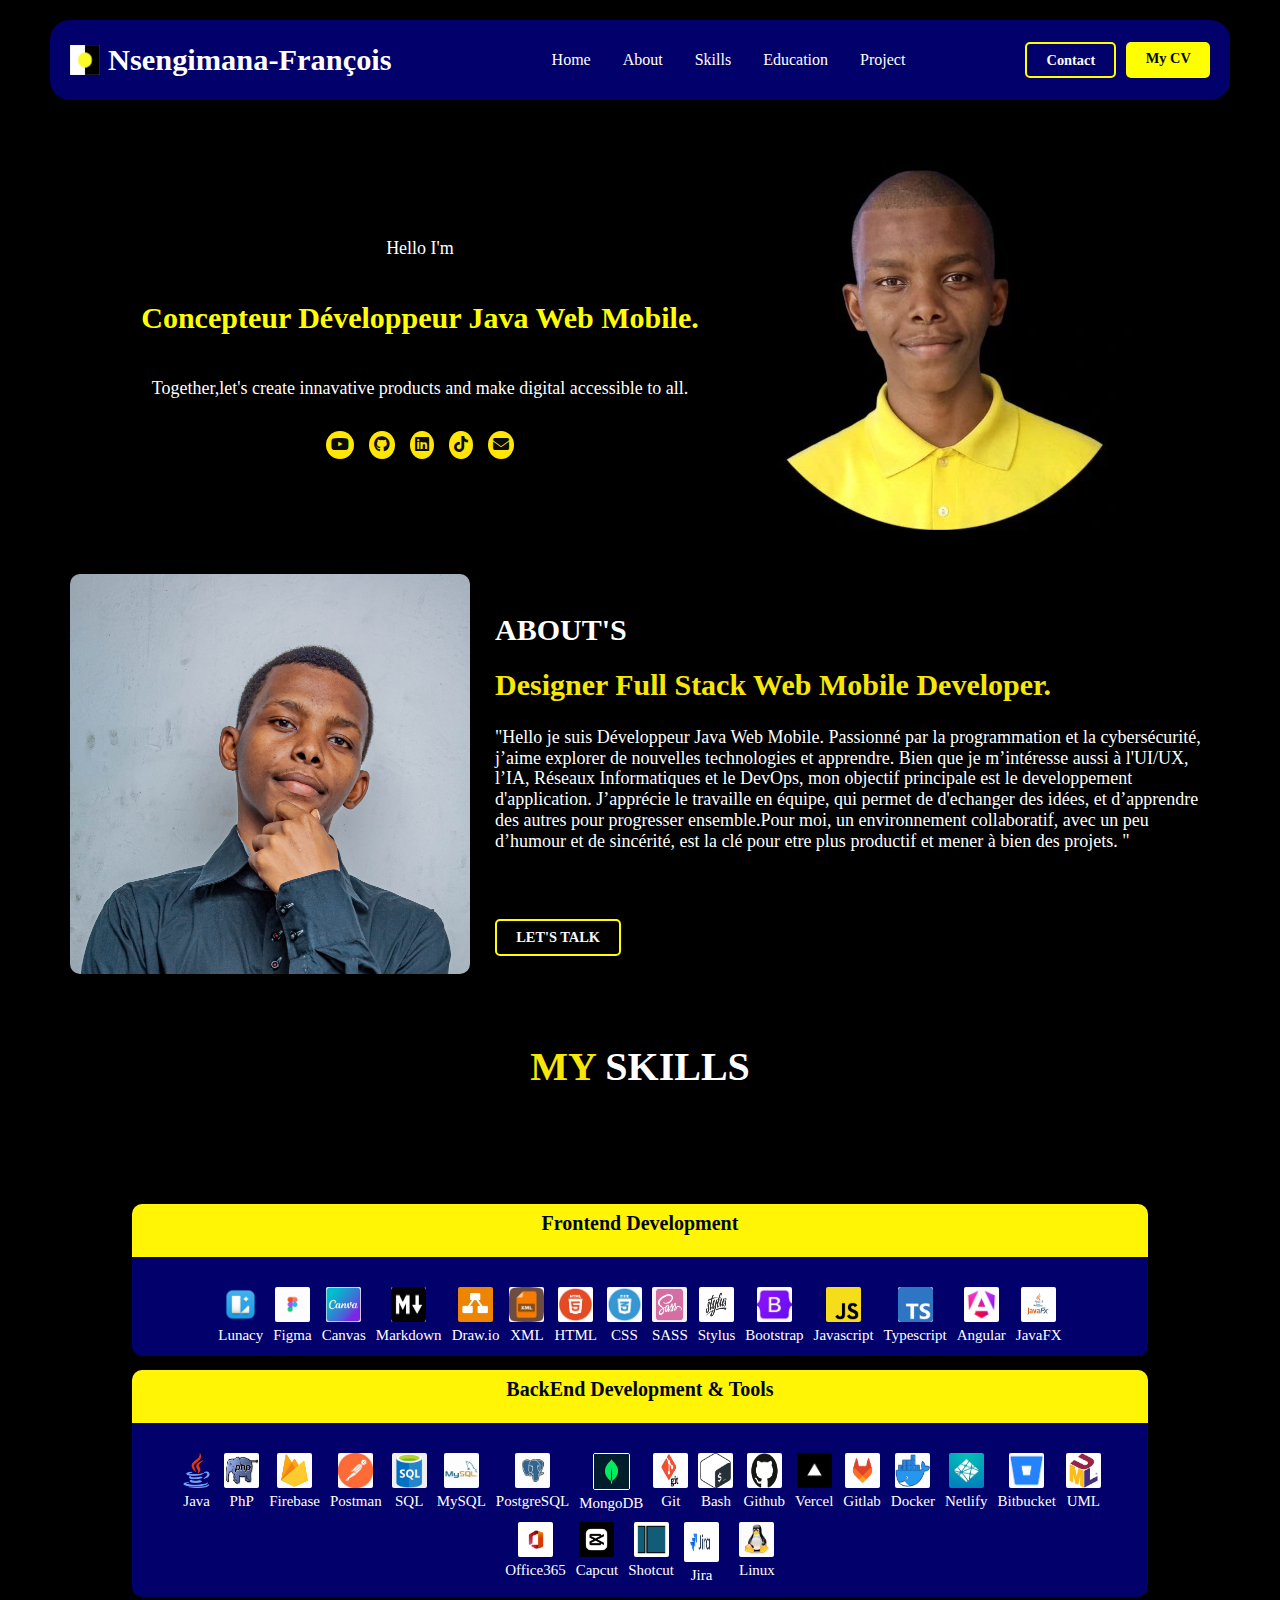
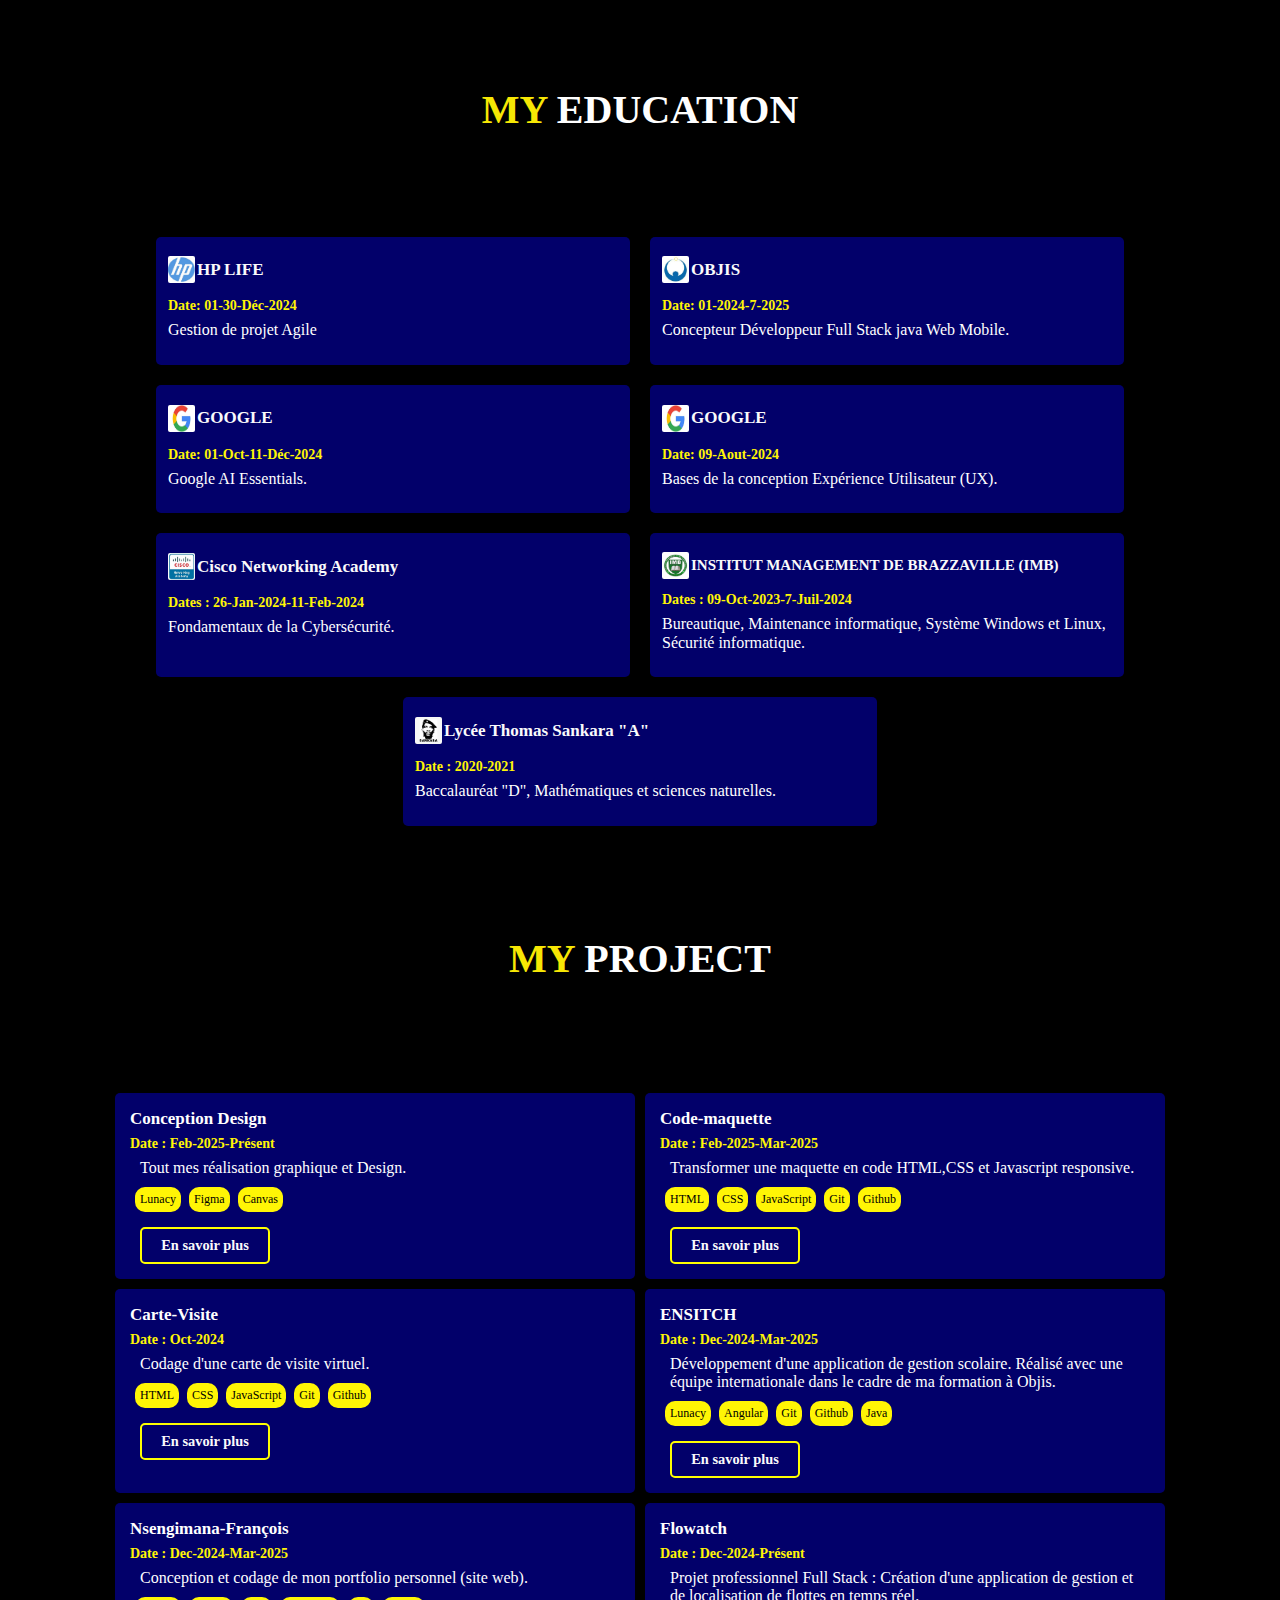
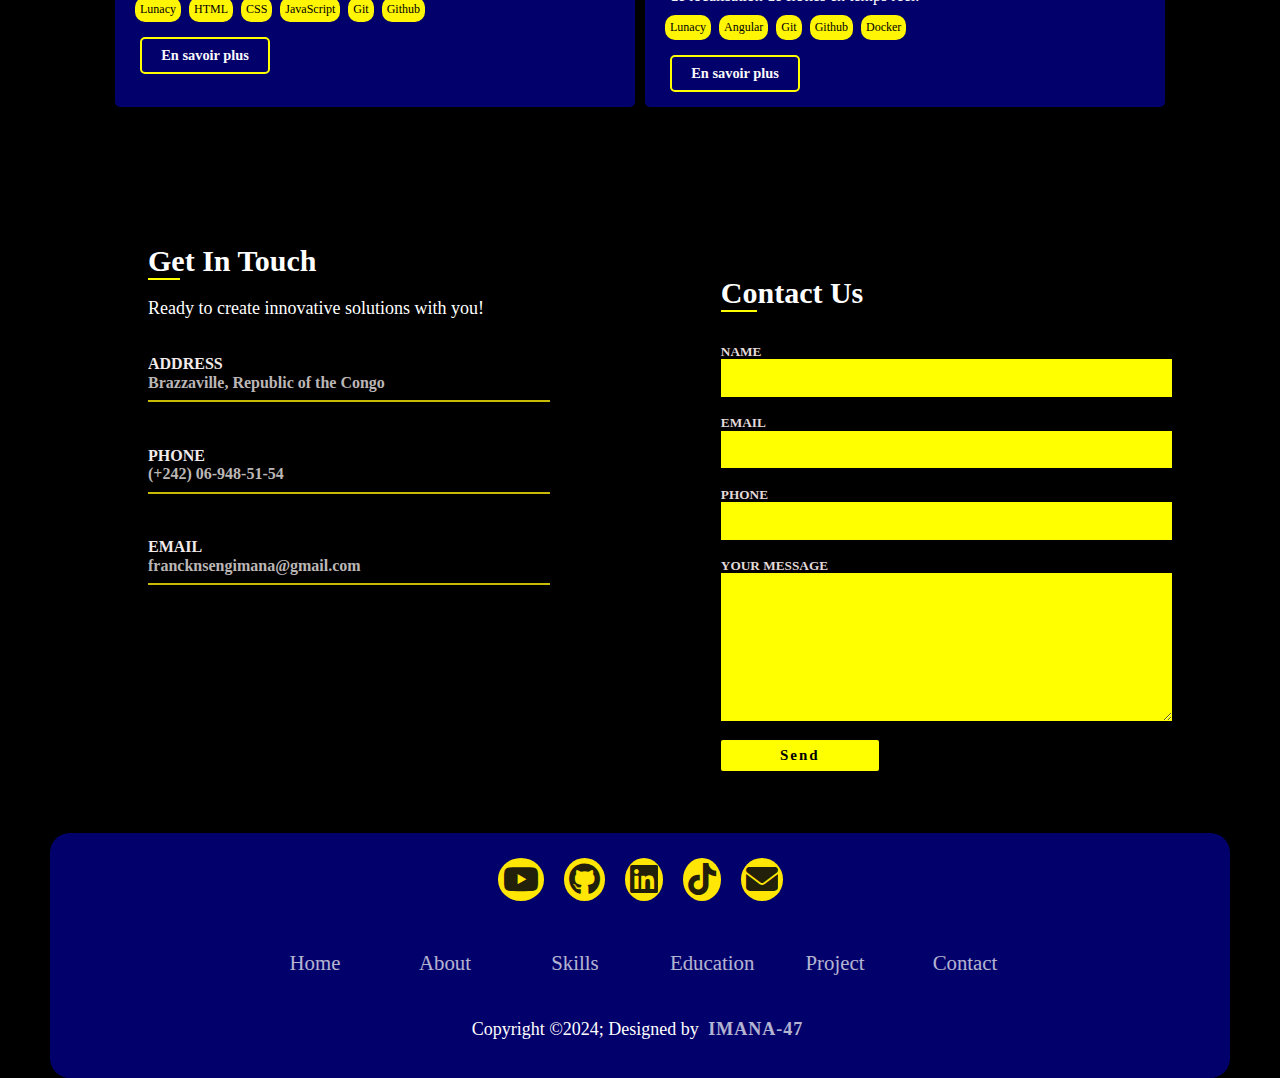
<file: index.html>
<!DOCTYPE html>
<html lang="fr">
  <head>
    <meta charset="UTF-8" />
    <meta name="viewport" content="width=device-width, initial-scale=1.0" />
    <meta name="description" content="Portfolio template developer full stack java web mobile.">
    <link rel="shortcut icon" href="img/mylogo.png" type="image/x-icon" />
    <!-- add font awesome cdn -->
    <link
      rel="stylesheet"
      href="https://cdnjs.cloudflare.com/ajax/libs/font-awesome/6.7.2/css/all.min.css"
      integrity="sha512-Evv84Mr4kqVGRNSgIGL/F/aIDqQb7xQ2vcrdIwxfjThSH8CSR7PBEakCr51Ck+w+/U6swU2Im1vVX0SVk9ABhg=="
      crossorigin="anonymous"
      referrerpolicy="no-referrer"/>
       <!-- link css  -->
      <link rel="stylesheet" href="frontend/assets/css/normalize.css">
    <link rel="stylesheet" href="frontend/assets/css/style.css" />
  <link rel="icon" type="image/x-icon" href="frontend/assets/images/Icon/mylogo.png" />
    <title>NsengimanaFrancois</title>
  </head>
  <body>
      <header class="wrapper">
        <div class="navbar">
          <div class="logo">
            <a href="" class="logo-name">
              <img src="frontend/assets/images/Icon/mylogo.png" alt="logo du startup IMANA-47" width="30px" height="30px" id="logo-imana">
            <h4 id="me-name">Nsengimana-François</h4>
            </a>
          </div>
          <nav>
            <ul class="links">
              <li><a href="index.html">Home</a></li>
              <li><a href="about.html">About</a></li>
              <li><a href="skills.html">Skills</a></li>
              <li><a href="education.html">Education</a></li>
              <li><a href="project.html">Project</a></li>
            </ul>
          </nav>
          <div class="buttons">
            <a href="https://www.linkedin.com/in/fran%C3%A7ois-nsengimana/" class="action-button pro">Contact</a>
            <a href="https://drive.google.com/drive/folders/15BE1zGO6AjBflAyBPNJmXUxkh7Z9_4n9?usp=drive_link" class="action-button">My CV</a>
          </div>
          <div class="burger-menu-button">
            <i class="fa-solid fa-bars"></i>
          </div>
        </div>
        <div class="burger-menu">
          <ul class="links">
            <li><a href="index.html">Home</a></li>
            <li><a href="about.html">About</a></li>
            <li><a href="skills.html">Skills</a></li>
            <li><a href="education.html">Education</a></li>
            <li><a href="project.html">Project</a></li>
            <div class="divider"></div>
            <div class="buttons-burger-menu">
              <a href="https://www.linkedin.com/in/fran%C3%A7ois-nsengimana/" class="action-button pro">Contact</a>
              <a href="https://drive.google.com/drive/folders/15BE1zGO6AjBflAyBPNJmXUxkh7Z9_4n9?usp=drive_link" class="action-button">My CV</a>
            </div>
          </ul>
        </div>
      </header>
      <main>
        <section id="home" class="wrapper">
            <div class="home-right">
            <div class="home-text">
              <p>Hello I'm</p>
              <h1>
                Concepteur Développeur Java Web Mobile.
              </h1>
             <p>
              Together,let's create innavative products and make digital accessible to all.
            </p>
            </div>
            <div class="hom-social-icon">
              <a href="https://www.youtube.com/@IMANA47"
              ><i class="fa-brands fa-youtube"></i
            ></a>
            <a href="https://github.com/IMANA47"
              ><i class="fa-brands fa-github"></i
            ></a>
            <a href="https://www.linkedin.com/in/fran%C3%A7ois-nsengimana/"
              ><i class="fa-brands fa-linkedin"></i
            ></a>
            <a href="https://www.tiktok.com/@imana.47"
              ><i class="fa-brands fa-tiktok"></i
            ></a>
            <a href="mailto:francknsengimana@gmail.com"
              ><i class="fa-solid fa-envelope"></i></a>
            </div>
            </div>
            <div class="home-left">
              <img src="frontend/assets/images/face/ImageMe.jpg" alt="photo profile de nsengimana" id="image-me">
            </div>
        </section>
         <!-- section home start -->
        <section id="about" class="wrapper">
          <div class="about-right">
               <img src="frontend/assets/images/face/me2.jpg" alt="" width="400" height="400" id="imageMe2">
           </div>
          <div class="about-left">
            <div class="about-text">
              <h1 id="about-text-head" style="color: white;">ABOUT'S</h1>
              <h2 id="jobs">Designer Full Stack Web Mobile Developer.</h2>
              <p id="paragraphe-about">"Hello je suis Développeur  Java Web Mobile. Passionné par la programmation et la cybersécurité, j’aime explorer de nouvelles  technologies et apprendre. Bien que  je m’intéresse aussi à <strong> l'UI/UX,  l’IA, Réseaux Informatiques et le DevOps, </strong> mon objectif principale est le developpement d'application.
J’apprécie le travaille en équipe, qui permet de d'echanger des idées, et d’apprendre des autres pour progresser ensemble.Pour moi, un environnement collaboratif, avec un peu d’humour et de sincérité, est la clé pour etre plus productif et mener à bien des projets.
"</p>
             <a href="https://www.linkedin.com/in/fran%C3%A7ois-nsengimana/"><button class="button-about">LET'S TALK</button></a>
            </div>
          </div>
          </section>
         <!-- section home end -->
         
         <section id="skills" class="wrapper">
          <h3 class="head-section"><span>MY</span> SKILLS</h3>
          <div class="box-skills">
            <div class="box-contenu-skills">
             <h3 class="head-skills">Frontend Development</h3>
              <div class="icon-skills">        
                <ul>
                <li><img src="frontend/assets/images/Icon/lunacy.png" alt="logo de l'application lunacy" style="font-size: 2rem; border-radius: 2px;" width="35" height="35">Lunacy</li>
          <li><img src="frontend/assets/images/Icon/figma.jpeg" alt="logo de l'application figma" style="font-size: 2rem; border-radius: 2px;" width="35" height="35">Figma</li>
                  <li><img src="frontend/assets/images/Icon/canvas.jpeg" alt="logo de l'application canvas" style="font-size: 2rem; border-radius: 2px;" width="35" height="35">Canvas</li>
                <li><img src="frontend/assets/images/Icon/markdown.jpeg" alt="logo de markdown" style="font-size: 2rem; border-radius: 2px;" width="35" height="35">Markdown</li>
                <li><img src="frontend/assets/images/Icon/draw-io.jpeg" alt="logo de l'application draw.io Diagrams" style="font-size: 2rem; border-radius: 2px;" width="35" height="35">Draw.io</li>
                <li><img src="frontend/assets/images/Icon/xml.jpeg" alt="logo de xml" style="font-size: 2rem; border-radius: 2px;" width="35" height="35">XML</li>
                <li><img src="frontend/assets/images/Icon/html2.jpeg" alt="logo du html" style="font-size: 2rem; border-radius: 2px;" width="35" height="35">HTML</li>
                <li><img src="frontend/assets/images/Icon/css.jpeg" alt="logo de css" style="font-size: 2rem; border-radius: 2px;" width="35" height="35">CSS</li>
                <li><img src="frontend/assets/images/Icon/sass.png" alt="logo de sass" style="font-size: 2rem; border-radius: 2px;" width="35" height="35">SASS</li>
                <li><img src="frontend/assets/images/Icon/stylus.jpeg" alt="logo de stylus" style="font-size: 2rem; border-radius: 2px;" width="35" height="35">Stylus</li>
                <li><img src="frontend/assets/images/Icon/bootstrap.jpg" alt="logo du framwork bootstrap" style="font-size: 2rem; border-radius: 2px;" width="35" height="35">Bootstrap</li>
				<li><img src="frontend/assets/images/Icon/javascript.jpg" alt="logo de javascript" style="font-size: 2rem; border-radius: 2px;" width="35" height="35">Javascript</li>
               <li><img src="frontend/assets/images/Icon/typescript.jpg" alt="logo de typescript" style="font-size: 2rem; border-radius: 2px;" width="35" height="35">Typescript</li>
               <li><img src="frontend/assets/images/Icon/Angular.jpg" alt="logo de angular" style="font-size: 2rem; border-radius: 2px;" width="35" height="35">Angular</li>
               <li><img src="frontend/assets/images/Icon/javafx.png" alt="logo du framwork javafx" style="font-size: 2rem; border-radius: 2px;" width="35" height="35">JavaFX</li>
            </ul>
                  </div>
              </div>
              <div class="box-contenu-skills">
               <h3 class="head-skills">BackEnd Development & Tools</h3>
                <div class="icon-skills">
                  <ul>
                  <li><img src="frontend/assets/images/Icon/java.png" alt="logo de java" style="font-size: 2rem; border-radius: 2px;" width="35" height="35">Java</li>
                  <li><img src="frontend/assets/images/Icon/PHP.jpeg" alt="logo de php" style="font-size: 2rem; border-radius: 2px;" width="35" height="35">PhP</li>
                  <li><img src="frontend/assets/images/Icon/firebase.jpeg" alt="logo" style="font-size: 2rem; border-radius: 2px;" width="35" height="35">Firebase</li>
                  <li><img src="frontend/assets/images/Icon/postman.jpeg" alt="logo" style="font-size: 2rem; border-radius: 2px;" width="35" height="35">Postman</li>
                                    <li><img src="frontend/assets/images/Icon/sql.jpeg" alt="uml" style="font-size: 2rem; border-radius: 2px;" width="35" height="35">SQL</li>
                <li><img src="frontend/assets/images/Icon/mysql.jpeg" alt="logo mysql" style="font-size: 2rem; border-radius: 2px;" width="35" height="35">MySQL</li>
                <li><img src="frontend/assets/images/Icon/postgresql.jpeg" alt="logo postgresql" style="font-size: 2rem; border-radius: 2px;" width="35" height="35">PostgreSQL</li>
                <li><img src="frontend/assets/images/Icon/mongoDB.jpeg" alt="uml" style="font-size: 2rem; border-radius: 2px;border: 1px solid white;" width="35" height="35">MongoDB</li>
                <li><img src="frontend/assets/images/Icon/git.png" alt="le logo de git" style="font-size: 2rem; border-radius: 2px;" width="35" height="35">Git</li>
                  <li><img src="frontend/assets/images/Icon/bash.png" alt="le logo du bash" style="font-size: 2rem; border-radius: 2px;" width="35" height="35">Bash</li>
                  <li><img src="frontend/assets/images/Icon/gitbub.png" alt="le logo de github" style="font-size: 2rem; border-radius: 2px;" width="35" height="35">Github</li>
                  <li><img src="frontend/assets/images/Icon/vercel.jpeg" alt="le logo de vercel" style="font-size: 2rem; border-radius: 2px;" width="35" height="35">Vercel</li>
                  <li><img src="frontend/assets/images/Icon/gitlab.jpeg" alt="le logo de gitlab" style="font-size: 2rem; border-radius: 2px;" width="35" height="35">Gitlab</li>
                  <li><img src="frontend/assets/images/Icon/docker.jpg" alt="le logo de docker" style="font-size: 2rem; border-radius: 2px;" width="35" height="35">Docker</li>
                  <li><img src="frontend/assets/images/Icon/netlify.jpeg" alt="logo de netlify" style="font-size: 2rem; border-radius: 2px;" width="35" height="35">Netlify</li>
                  <li><img src="frontend/assets/images/Icon/bitbucket.jpeg" alt="logo de bitbucket" style="font-size: 2rem; border-radius: 2px;" width="35" height="35">Bitbucket</li>
                  <li><img src="frontend/assets/images/Icon/uml.png" alt="logo norme uml" style="font-size: 2rem; border-radius: 2px;" width="35" height="35">UML</li>
  <li><img src="frontend/assets/images/Icon/office365.jpeg" alt="logo de la suit office365" style="font-size: 2rem; border-radius: 2px;" width="35" height="35">Office365</li>
          <li><img src="frontend/assets/images/Icon/capcut.png" alt="logo de l'application capcut" style="font-size: 2rem; border-radius: 2px;" width="35" height="35">Capcut</li>
                  <li><img src="frontend/assets/images/Icon/shotcut.png" alt="logo de l'application shotcut" style="font-size: 2rem; border-radius: 2px;" width="35" height="35">Shotcut</li>
                  <li><img src="frontend/assets/images/Icon/jira.jpeg" alt="logo de jira" style="font-size: 2rem; border-radius: 2px;" width="35" height="40">Jira<li>
          <li><img src="frontend/assets/images/Icon/linux.jpeg" alt="logo linux" style="font-size: 2rem; border-radius: 2px;" width="35" height="35">Linux</li>
              </ul>
                    </div>
              </div>
          </div>
             </section>
         <!-- section education start -->
          <section id="education" class="wrapper">
          <h3 class="head-section"><span>MY</span> EDUCATION</h3>
          <div class="box-education">

                        <!-- HP LIFE -->
            <div class="box-contenu">
            <a href="#" class="linke-school">  
            <img src="frontend/assets/images/Icon/hp-life.jpeg" alt="logo" style="font-size: 2rem; border-radius: 2px;" width="27" height="27">
              <h1 class="school">HP LIFE</h1>
              </a>
              <h3 class="time">Date: 01-30-Déc-2024</h3>
            <h2 class="title-formation">Gestion de projet Agile</h2>
            </div>
            <!-- objis -->
            <div class="box-contenu">
            <a href="#" class="linke-school">  
            <img src="frontend/assets/images/Icon/objis.jpeg" alt="logo" style="font-size: 2rem; border-radius: 2px;" width="27" height="27">
              <h1 class="school">OBJIS</h1>
              </a>
            <h3 class="time">Date: 01-2024-7-2025</h3>
            <h2 class="title-formation">Concepteur Développeur Full Stack java Web Mobile.</h2>

            </div>
                                    
                        <!-- Google2 -->
            <div class="box-contenu">
                                      <a href="#" class="linke-school">  
            <img src="frontend/assets/images/Icon/logo-google.jpeg" alt="logo" style="font-size: 2rem; border-radius: 2px;" width="27" height="27">
            <h1 class="school">GOOGLE</h1></a>
                        <h3 class="time">Date: 01-Oct-11-Déc-2024 </h3>
            <h2 class="title-formation">Google AI Essentials.</h2>
            </div>
                        <!-- Google1 -->
            <div class="box-contenu">
            <a href="#" class="linke-school">  
            <img src="frontend/assets/images/Icon/logo-google.jpeg" alt="logo" style="font-size: 2rem; border-radius: 2px;" width="27" height="27">
            <h1 class="school">GOOGLE</h1></a>
             <h3 class="time">Date: 09-Aout-2024</h3>
            <h2 class="title-formation">Bases de la conception Expérience Utilisateur (UX).</h2>
            </div>
            <!-- Cisco Academy -->
            <div class="box-contenu">
                          <a href="#" class="linke-school">  
            <img src="frontend/assets/images/Icon/cisco-networking-academy.jpeg" alt="logo" style="font-size: 2rem; border-radius: 2px;" width="27" height="27">
            <h1 class="school">Cisco Networking Academy</h1></a>
            <h3 class="time">Dates : 26-Jan-2024-11-Feb-2024</h3>
            <h2 class="title-formation">Fondamentaux de la Cybersécurité.</h2>
            </div>
            <!-- Imb -->
            <div class="box-contenu">
              <a href="#" class="linke-school">  
            <img src="frontend/assets/images/Icon/logo-imb.jpeg" alt="logo" style="font-size: 2rem; border-radius: 2px;" width="27" height="27">
              <h1 class="school" id="school-imb">INSTITUT MANAGEMENT DE BRAZZAVILLE (IMB)</h1></a>
            <h3 class="time">Dates : 09-Oct-2023-7-Juil-2024</h3>
            <h2 class="title-formation">
             Bureautique, Maintenance informatique, Système Windows et Linux, Sécurité informatique.
            </h2>
            </div>
                        <!--BAC-->
            <div class="box-contenu">
              <a href="#" class="linke-school">  
            <img src="frontend/assets/images/face/sankara.jpeg" alt="logo" style="font-size: 2rem; border-radius: 2px;" width="27" height="27">
              <h1 class="school">Lycée Thomas Sankara "A"</h1></a>
            <h3 class="time">Date : 2020-2021</h3>
            <h2 class="title-formation">Baccalauréat "D", Mathématiques et sciences naturelles.</h2>
            </div>
          </div>
          </section>
          <!-- section education end -->
           <!-- section project start -->
            <section id="project" class="wrapper">
              <h3 class="head-section"><span>MY</span> PROJECT</h3>
            <div class="container-project">

                                              <!--Projet realisation design-->
                         <div class="box-project">
                <h1 class="titre-projet">Conception Design</h1>
                <h3 class="time">Date : Feb-2025-Présent</h3>
                <p class="detailes-projet">Tout mes réalisation graphique et Design.</p>
              <div class="icon-project">
                <ul>
                    <li>Lunacy</li>
                    <li>Figma</li>
                    <li>Canvas</li>
                </ul>
              </div>               
                <a href="#"><button class="btn-plus-sur-project">En savoir plus</button></a>
              </div> 
                        <!--Projet Carte visite-->
                         <div class="box-project">
                <h1 class="titre-projet">Code-maquette</h1>
                <h3 class="time">Date : Feb-2025-Mar-2025</h3>
                <p class="detailes-projet">Transformer une maquette en code HTML,CSS et Javascript responsive.</p>
              <div class="icon-project">
                <ul>
                    <li>HTML</li>
                    <li>CSS</li>
                    <li>JavaScript</li>
                    <li>Git</li>
                    <li>Github</li>
                </ul>
              </div>               
                <a href="https://github.com/IMANA47/Code-maquette"><button class="btn-plus-sur-project">En savoir plus</button></a>
              </div>
                                               
              <!--Projet Carte visite-->
                         <div class="box-project">
                <h1 class="titre-projet">Carte-Visite</h1>
                <h3 class="time">Date : Oct-2024</h3>
                <p class="detailes-projet">Codage d'une carte de visite virtuel.</p>    
              <div class="icon-project">
                <ul>
                    <li>HTML</li>
                    <li>CSS</li>
                    <li>JavaScript</li>
                    <li>Git</li>
                    <li>Github</li>
                </ul>
              </div>               
                <a href="https://github.com/IMANA47/Cart-Visite"><button class="btn-plus-sur-project">En savoir plus</button></a>
              </div>
                            <!--Project ENSITCH-->
              <div class="box-project">
                <h1 class="titre-projet">ENSITCH</h1>
                    <h3 class="time">Date : Dec-2024-Mar-2025</h3>
                <p class="detailes-projet">
                Développement d'une application de gestion scolaire.
                Réalisé avec une équipe internationale dans le cadre de ma formation à Objis.</p>
            
              <div class="icon-project">
                <ul>
                    <li>Lunacy</li>
                    <li>Angular</li>
                    <li>Git</li>
                    <li>Github</li>
                     <li>Java</li>
                </ul>
              </div>
                <a href="#"><button class="btn-plus-sur-project">En savoir plus</button></a>
              </div>
              
              <!--Project Nsengimana-François-->
              <div class="box-project">
                <h1 class="titre-projet">Nsengimana-François</h1>
                    <h3 class="time">Date : Dec-2024-Mar-2025</h3>
                <p class="detailes-projet">
Conception et codage de mon portfolio personnel  (site web).</p>
              <div class="icon-project">
                <ul>
                    <li>Lunacy</li>
                    <li>HTML</li>
                    <li>CSS</li>
                    <li>JavaScript</li>
                    <li>Git</li>
                    <li>Github</li>
                </ul>
              </div>
                <a href="https://github.com/IMANA47/Nsengimana-François"><button class="btn-plus-sur-project">En savoir plus</button></a>
              </div>
              <!--Projet flowatch-->
              <div class="box-project">
                <h1 class="titre-projet">Flowatch</h1>
                <h3 class="time">Date : Dec-2024-Présent</h3>
                <p class="detailes-projet">Projet professionnel Full Stack : Création d'une application de gestion et de localisation de flottes en temps réel.</p>
              <div class="skills-project">
                <ul>
                    <li>Lunacy</li>
                    <li>Angular</li>
                    <li>Git</li>
                    <li>Github</li>
                    <li>Docker</li>
                </ul>
              </div>                
                <a href="https://github.com/IMANA47/Flowatch"><button class="btn-plus-sur-project">En savoir plus</button></a>
              </div>
            </div>

            </section>
             <!-- section project end -->
              
          <!-- contact section start -->
        <section id="contact"  class="wrapper">
          <div class="container">
           <div class="form-sections">
             <!-- Form left -->
             <div class="Form-left">
               <h1>Get In Touch</h1>
               <div class="line"></div> <!--border-bottom line-->
               <p>Ready to create innovative solutions with you!</p><br>
       
               <!--first Heading -->
               <h4>ADDRESS</h4>
                <span>Brazzaville, Republic of the Congo</span>
                <hr><br><br>
       
                <!--second Heading -->
               <h4>PHONE</h4>
                <a href="tel:+242 06-948-51-54"><span>(+242) 06-948-51-54</span></a>
                <hr><br><br>
       
              <!--third Heading -->
               <h4>EMAIL</h4>
                <a href="mailto:francknsengimana@grmail.com"><span>francknsengimana@gmail.com</span></a>
                <hr>
             </div>
       
             <!-- form right -->
             <div class="Form-right">
               <h1>Contact Us</h1>
               <div class="line"></div>
               <!-- form -->
               <form action="#">
                 <h5>NAME</h5>
                 <input type="text" required><br><br>
                 <h5>EMAIL</h5>
                 <input type="email" required><br><br>
                 <h5>PHONE</h5>
                 <input type="tel" required><br><br>
                 <h5>YOUR MESSAGE</h5>
                 <textarea name="" id="texte" cols="50" rows="7"></textarea><br>
                 <button>Send</button>
               </form>
             </div>
           </div>
          </div>            
         </section>
          </main>
         <!-- contact section end --> 
      
      <footer class="wrapper">
        <div class="footerContainer">
          <div class="socialIcons">
            <a href="https://www.youtube.com/@IMANA47"
              ><i class="fa-brands fa-youtube"></i
            ></a>
            <a href="https://github.com/IMANA47"
              ><i class="fa-brands fa-github"></i
            ></a>
            <a href="https://www.linkedin.com/in/fran%C3%A7ois-nsengimana/"
              ><i class="fa-brands fa-linkedin"></i
            ></a>
            <a href="https://www.tiktok.com/@imana.47"
              ><i class="fa-brands fa-tiktok"></i
            ></a>
            <a href="mailto:francknsengimana@gmail.com"
              ><i class="fa-solid fa-envelope"></i
            ></a>
          </div>
          <div class="footerNav">
            <ul>
            <li><a href="#home">Home</a></li>
            <li><a href="#about">About</a></li>
            <li><a href="#skills">Skills</a></li>
            <li><a href="#education">Education</a></li>
            <li><a href="#project">Project</a></li>
              <li><a href="https://www.linkedin.com/in/fran%C3%A7ois-nsengimana/">Contact</a></li>
            </ul>
          </div>
  
          <div class="footerBottom">
            <p>
              Copyright &copy;2024; Designed by
              <span class="designer">IMANA-47</span>
            </p>
          </div>
        </div>
      </footer>
      <script src="frontend/assets/js/script.js"></script>
  </body>
</html>
</file>
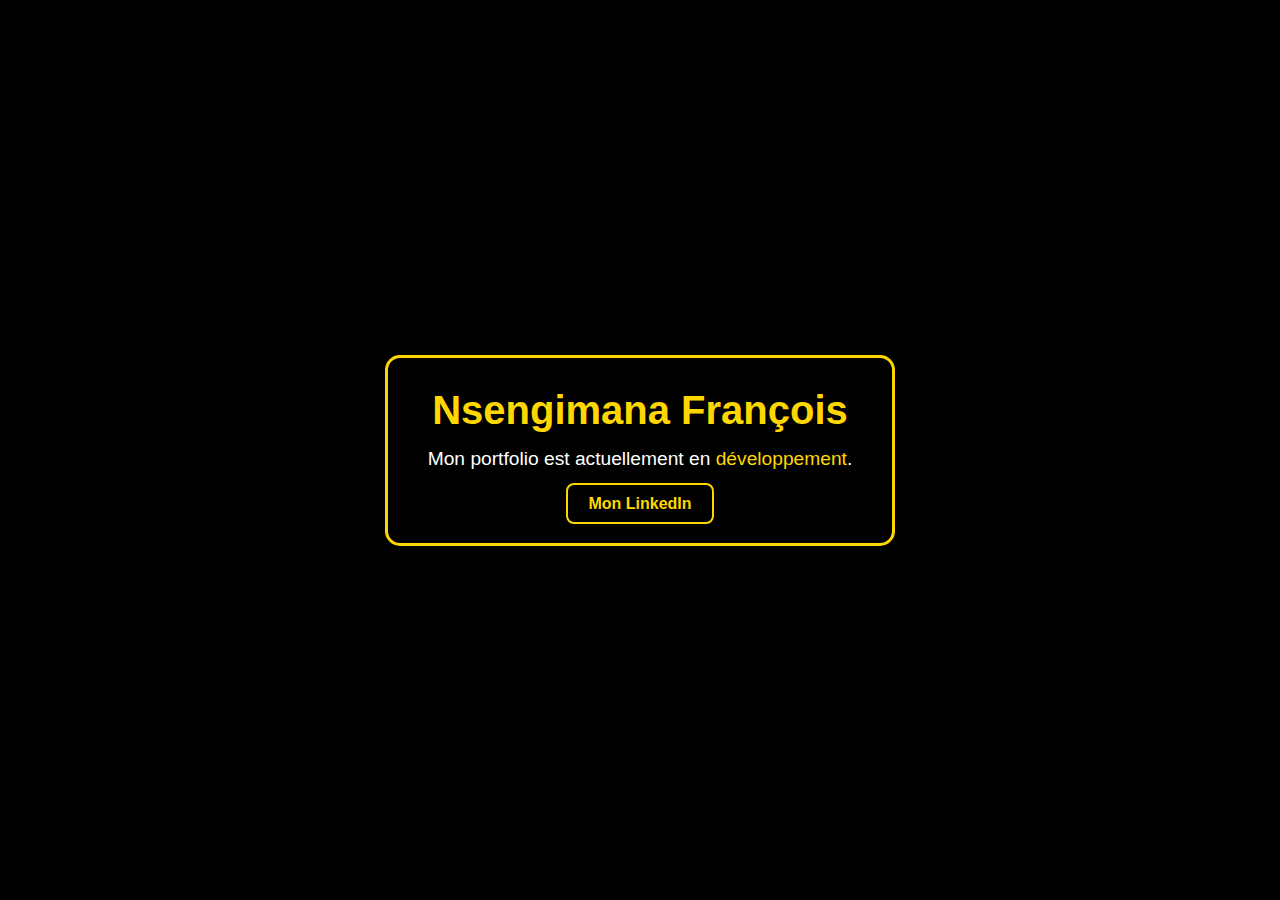
<file: legacy/index.html>
<!DOCTYPE html>
<html lang="fr">
<head>
  <meta charset="UTF-8" />
  <meta name="viewport" content="width=device-width, initial-scale=1.0" />
  <meta name="description"
    content="Bienvenue sur le site de Nsengimana François, Concepteur développeur Full Stack web mobile  passionné par la programmation et sécurité informatique, ">
  <meta name="keywords"
    content="Nsengimana François, développeur web, intégrateur web, création de site internet, portfolio développeur, responsive design, développement front-end, site professionnel, freelance développeur web mobile, analyste concepteur">
  <meta name="author" content="Nsengimana François">
  <link rel="shortcut icon" href="img/mylogo.png" type="image/x-icon" />
  <title>Nsengimana François</title>
  <title>Portfolio en développement</title>
  <style>
    * {
      margin: 0;
      padding: 0;
      box-sizing: border-box;
      font-family: 'Segoe UI', Tahoma, Geneva, Verdana, sans-serif;
    }

    body {
      height: 100vh;
      display: flex;
      justify-content: center;
      align-items: center;
      text-align: center;
      background-color: #000; /* noir */
      color: #fff; /* texte blanc */
    }

    .container {
      padding: 30px 40px;
      border: 3px solid #FFD700; /* jaune */
      border-radius: 15px;
    }

    h1 {
      font-size: 2.5rem;
      margin-bottom: 15px;
      color: #FFD700; /* jaune */
    }

    p {
      font-size: 1.2rem;
      margin-bottom: 25px;
    }

    a {
      text-decoration: none;
      color: #FFD700; /* jaune */
      font-weight: bold;
      border: 2px solid #FFD700;
      padding: 10px 20px;
      border-radius: 8px;
      transition: 0.3s;
    }

    a:hover {
      background-color: #FFD700;
      color: #000;
    }

    @media (max-width: 500px) {
      h1 {
        font-size: 2rem;
      }
      p {
        font-size: 1rem;
      }
      a {
        padding: 8px 16px;
      }
    }
  </style>
</head>
<body>
  <div class="container">
    <h1>Nsengimana François</h1>
    <p>Mon portfolio est actuellement en <span style="color:#FFD700;">développement</span>.</p>
    <a href="https://www.linkedin.com/in/fran%C3%A7ois-nsengimana/" target="_blank">Mon LinkedIn</a>
  </div>
</body>
</html>
</file>
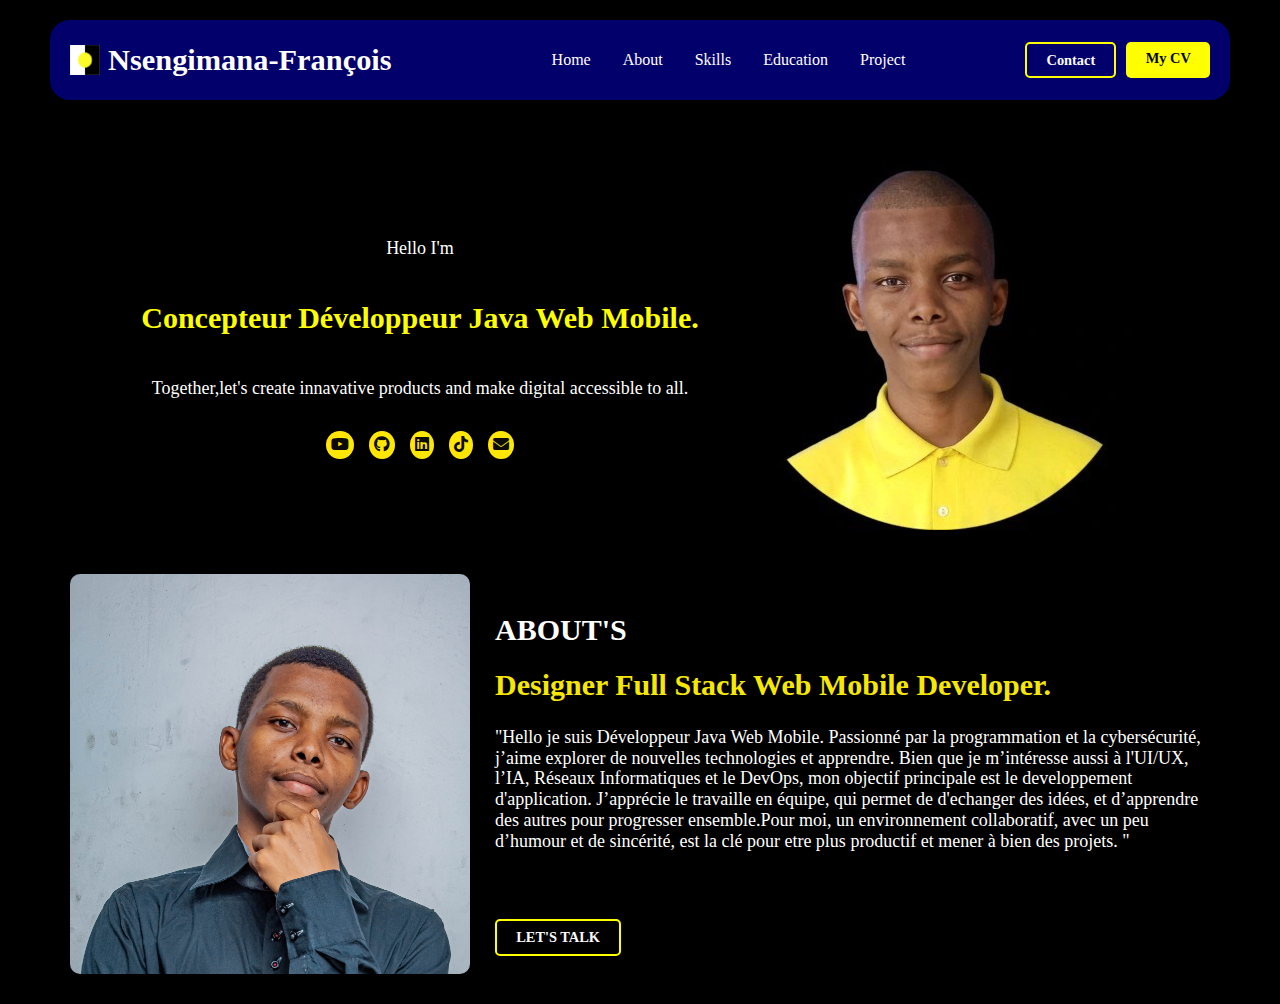
<file: about.html>
<!DOCTYPE html>
<html lang="fr">
  <head>
    <meta charset="UTF-8" />
    <meta name="viewport" content="width=device-width, initial-scale=1.0" />
    <meta name="description" content="Portfolio template developer full stack java web mobile.">
    <link rel="shortcut icon" href="img/mylogo.png" type="image/x-icon" />
    <!-- add font awesome cdn -->
    <link
      rel="stylesheet"
      href="https://cdnjs.cloudflare.com/ajax/libs/font-awesome/6.7.2/css/all.min.css"
      integrity="sha512-Evv84Mr4kqVGRNSgIGL/F/aIDqQb7xQ2vcrdIwxfjThSH8CSR7PBEakCr51Ck+w+/U6swU2Im1vVX0SVk9ABhg=="
      crossorigin="anonymous"
      referrerpolicy="no-referrer"/>
       <!-- link css  -->
      <link rel="stylesheet" href="frontend/assets/css/normalize.css">
    <link rel="stylesheet" href="frontend/assets/css/style.css" />
  <link rel="icon" type="image/x-icon" href="frontend/assets/images/Icon/mylogo.png" />
    <title>NsengimanaFrancois</title>
  </head>
  <body>
      <header class="wrapper">
        <div class="navbar">
          <div class="logo">
            <a href="" class="logo-name">
              <img src="frontend/assets/images/Icon/mylogo.png" alt="logo du startup IMANA-47" width="30px" height="30px" id="logo-imana">
            <h4 id="me-name">Nsengimana-François</h4>
            </a>
          </div>
          <nav>
            <ul class="links">
              <li><a href="index.html">Home</a></li>
              <li><a href="about.html">About</a></li>
              <li><a href="skills.html">Skills</a></li>
              <li><a href="education.html">Education</a></li>
              <li><a href="project.html">Project</a></li>
            </ul>
          </nav>
          <div class="buttons">
            <a href="https://www.linkedin.com/in/fran%C3%A7ois-nsengimana/" class="action-button pro">Contact</a>
            <a href="https://drive.google.com/drive/folders/15BE1zGO6AjBflAyBPNJmXUxkh7Z9_4n9?usp=drive_link" class="action-button">My CV</a>
          </div>
          <div class="burger-menu-button">
            <i class="fa-solid fa-bars"></i>
          </div>
        </div>
        <div class="burger-menu">
          <ul class="links">
            <li><a href="index.html">Home</a></li>
            <li><a href="about.html">About</a></li>
            <li><a href="skills.html">Skills</a></li>
            <li><a href="education.html">Education</a></li>
            <li><a href="project.html">Project</a></li>
            <div class="divider"></div>
            <div class="buttons-burger-menu">
              <a href="https://www.linkedin.com/in/fran%C3%A7ois-nsengimana/" class="action-button pro">Contact</a>
              <a href="https://drive.google.com/drive/folders/15BE1zGO6AjBflAyBPNJmXUxkh7Z9_4n9?usp=drive_link" class="action-button">My CV</a>
            </div>
          </ul>
        </div>
      </header>
      <main>
        <section id="home" class="wrapper">
            <div class="home-right">
            <div class="home-text">
              <p>Hello I'm</p>
              <h1>
                Concepteur Développeur Java Web Mobile.
              </h1>
             <p>
              Together,let's create innavative products and make digital accessible to all.
            </p>
            </div>
            <div class="hom-social-icon">
              <a href="https://www.youtube.com/@IMANA47"
              ><i class="fa-brands fa-youtube"></i
            ></a>
            <a href="https://github.com/IMANA47"
              ><i class="fa-brands fa-github"></i
            ></a>
            <a href="https://www.linkedin.com/in/fran%C3%A7ois-nsengimana/"
              ><i class="fa-brands fa-linkedin"></i
            ></a>
            <a href="https://www.tiktok.com/@imana.47"
              ><i class="fa-brands fa-tiktok"></i
            ></a>
            <a href="mailto:francknsengimana@gmail.com"
              ><i class="fa-solid fa-envelope"></i></a>
            </div>
            </div>
            <div class="home-left">
              <img src="frontend/assets/images/face/ImageMe.jpg" alt="photo profile de nsengimana" id="image-me">
            </div>
        </section>
         <!-- section home start -->
        <section id="about" class="wrapper">
          <div class="about-right">
               <img src="frontend/assets/images/face/me2.jpg" alt="" width="400" height="400" id="imageMe2">
           </div>
          <div class="about-left">
            <div class="about-text">
              <h1 id="about-text-head" style="color: white;">ABOUT'S</h1>
              <h2 id="jobs">Designer Full Stack Web Mobile Developer.</h2>
              <p id="paragraphe-about">"Hello je suis Développeur  Java Web Mobile. Passionné par la programmation et la cybersécurité, j’aime explorer de nouvelles  technologies et apprendre. Bien que  je m’intéresse aussi à <strong> l'UI/UX,  l’IA, Réseaux Informatiques et le DevOps, </strong> mon objectif principale est le developpement d'application.
J’apprécie le travaille en équipe, qui permet de d'echanger des idées, et d’apprendre des autres pour progresser ensemble.Pour moi, un environnement collaboratif, avec un peu d’humour et de sincérité, est la clé pour etre plus productif et mener à bien des projets.
"</p>
             <a href="https://www.linkedin.com/in/fran%C3%A7ois-nsengimana/"><button class="button-about">LET'S TALK</button></a>
            </div>
          </div>
          </section>
         <!-- section home end -->
      <script src="frontend/assets/js/script.js"></script>
  </body>
</html>
</file>
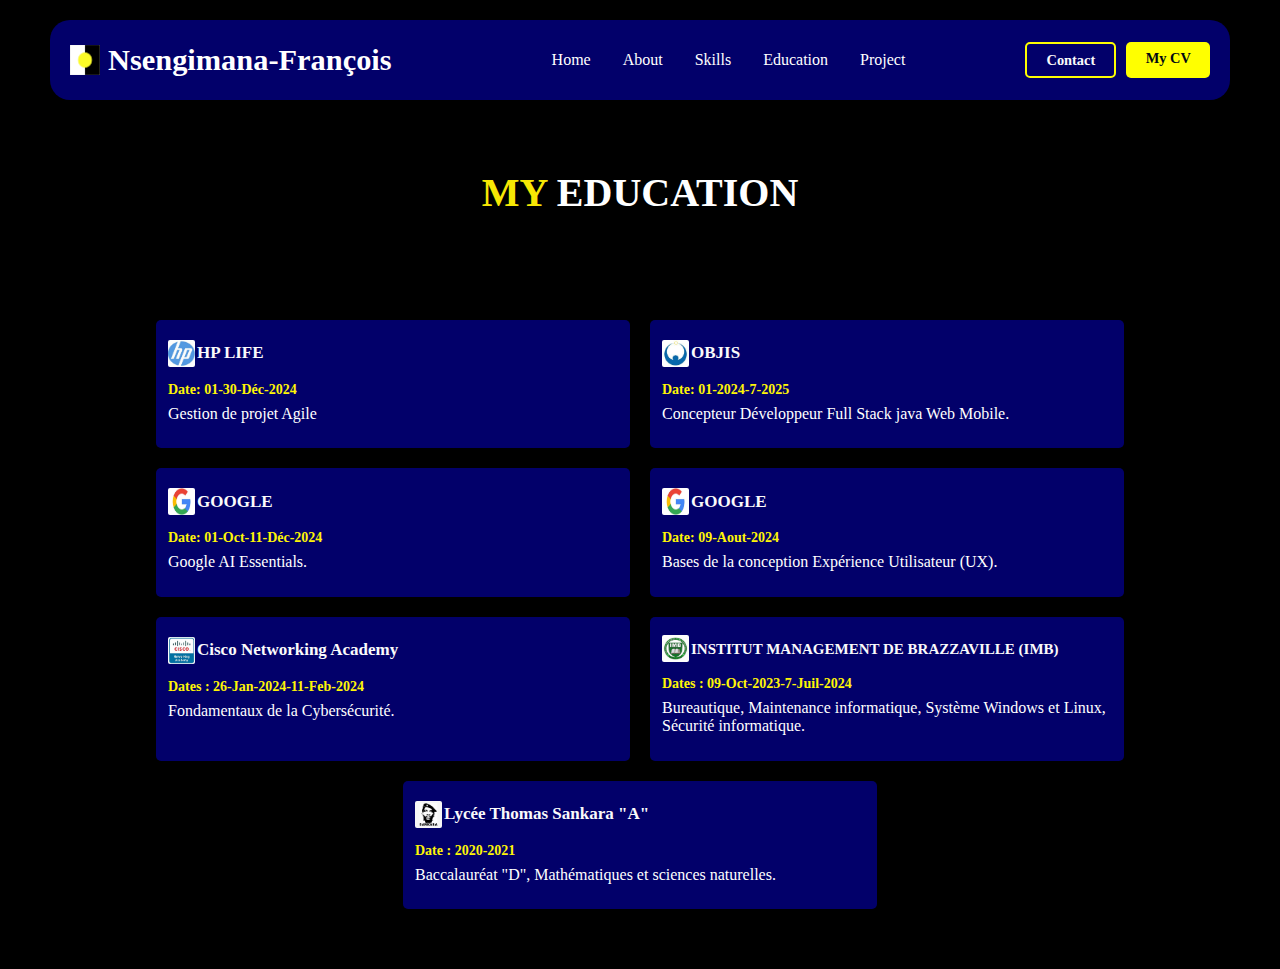
<file: education.html>
<!DOCTYPE html>
<html lang="fr">
  <head>
    <meta charset="UTF-8" />
    <meta name="viewport" content="width=device-width, initial-scale=1.0" />
    <meta name="description" content="Portfolio template developer full stack java web mobile.">
    <link rel="shortcut icon" href="img/mylogo.png" type="image/x-icon" />
    <!-- add font awesome cdn -->
    <link
      rel="stylesheet"
      href="https://cdnjs.cloudflare.com/ajax/libs/font-awesome/6.7.2/css/all.min.css"
      integrity="sha512-Evv84Mr4kqVGRNSgIGL/F/aIDqQb7xQ2vcrdIwxfjThSH8CSR7PBEakCr51Ck+w+/U6swU2Im1vVX0SVk9ABhg=="
      crossorigin="anonymous"
      referrerpolicy="no-referrer"/>
       <!-- link css  -->
      <link rel="stylesheet" href="frontend/assets/css/normalize.css">
    <link rel="stylesheet" href="frontend/assets/css/style.css" />
  <link rel="icon" type="image/x-icon" href="frontend/assets/images/Icon/mylogo.png" />
    <title>NsengimanaFrancois</title>
  </head>
  <body>
      <header class="wrapper">
        <div class="navbar">
          <div class="logo">
            <a href="" class="logo-name">
              <img src="frontend/assets/images/Icon/mylogo.png" alt="logo du startup IMANA-47" width="30px" height="30px" id="logo-imana">
            <h4 id="me-name">Nsengimana-François</h4>
            </a>
          </div>
          <nav>
            <ul class="links">
              <li><a href="./../index.html">Home</a></li>
              <li><a href="page/about.html">About</a></li>
              <li><a href="skills.html">Skills</a></li>
              <li><a href="education.html">Education</a></li>
              <li><a href="project.html">Project</a></li>
            </ul>
          </nav>
          <div class="buttons">
            <a href="https://www.linkedin.com/in/fran%C3%A7ois-nsengimana/" class="action-button pro">Contact</a>
            <a href="https://drive.google.com/drive/folders/15BE1zGO6AjBflAyBPNJmXUxkh7Z9_4n9?usp=drive_link" class="action-button">My CV</a>
          </div>
          <div class="burger-menu-button">
            <i class="fa-solid fa-bars"></i>
          </div>
        </div>
        <div class="burger-menu">
          <ul class="links">
            <li><a href="index.html">Home</a></li>
            <li><a href="about.html">About</a></li>
            <li><a href="skills.html">Skills</a></li>
            <li><a href="education.html">Education</a></li>
            <li><a href="project.html">Project</a></li>
            <div class="divider"></div>
            <div class="buttons-burger-menu">
              <a href="https://www.linkedin.com/in/fran%C3%A7ois-nsengimana/" class="action-button pro">Contact</a>
              <a href="https://drive.google.com/drive/folders/15BE1zGO6AjBflAyBPNJmXUxkh7Z9_4n9?usp=drive_link" class="action-button">My CV</a>
            </div>
          </ul>
        </div>
      </header>
      <main>
         <!-- section education start -->
          <section id="education" class="wrapper">
          <h3 class="head-section"><span>MY</span> EDUCATION</h3>
          <div class="box-education">

                        <!-- HP LIFE -->
            <div class="box-contenu">
            <a href="#" class="linke-school">  
            <img src="frontend/assets/images/Icon/hp-life.jpeg" alt="logo" style="font-size: 2rem; border-radius: 2px;" width="27" height="27">
              <h1 class="school">HP LIFE</h1>
              </a>
              <h3 class="time">Date: 01-30-Déc-2024</h3>
            <h2 class="title-formation">Gestion de projet Agile</h2>
            </div>
            <!-- objis -->
            <div class="box-contenu">
            <a href="#" class="linke-school">  
            <img src="frontend/assets/images/Icon/objis.jpeg" alt="logo" style="font-size: 2rem; border-radius: 2px;" width="27" height="27">
              <h1 class="school">OBJIS</h1>
              </a>
            <h3 class="time">Date: 01-2024-7-2025</h3>
            <h2 class="title-formation">Concepteur Développeur Full Stack java Web Mobile.</h2>

            </div>
                                    
                        <!-- Google2 -->
            <div class="box-contenu">
                                      <a href="#" class="linke-school">  
            <img src="frontend/assets/images/Icon/logo-google.jpeg" alt="logo" style="font-size: 2rem; border-radius: 2px;" width="27" height="27">
            <h1 class="school">GOOGLE</h1></a>
                        <h3 class="time">Date: 01-Oct-11-Déc-2024 </h3>
            <h2 class="title-formation">Google AI Essentials.</h2>
            </div>
                        <!-- Google1 -->
            <div class="box-contenu">
            <a href="#" class="linke-school">  
            <img src="frontend/assets/images/Icon/logo-google.jpeg" alt="logo" style="font-size: 2rem; border-radius: 2px;" width="27" height="27">
            <h1 class="school">GOOGLE</h1></a>
             <h3 class="time">Date: 09-Aout-2024</h3>
            <h2 class="title-formation">Bases de la conception Expérience Utilisateur (UX).</h2>
            </div>
            <!-- Cisco Academy -->
            <div class="box-contenu">
                          <a href="#" class="linke-school">  
            <img src="frontend/assets/images/Icon/cisco-networking-academy.jpeg" alt="logo" style="font-size: 2rem; border-radius: 2px;" width="27" height="27">
            <h1 class="school">Cisco Networking Academy</h1></a>
            <h3 class="time">Dates : 26-Jan-2024-11-Feb-2024</h3>
            <h2 class="title-formation">Fondamentaux de la Cybersécurité.</h2>
            </div>
            <!-- Imb -->
            <div class="box-contenu">
              <a href="#" class="linke-school">  
            <img src="frontend/assets/images/Icon/logo-imb.jpeg" alt="logo" style="font-size: 2rem; border-radius: 2px;" width="27" height="27">
              <h1 class="school" id="school-imb">INSTITUT MANAGEMENT DE BRAZZAVILLE (IMB)</h1></a>
            <h3 class="time">Dates : 09-Oct-2023-7-Juil-2024</h3>
            <h2 class="title-formation">
             Bureautique, Maintenance informatique, Système Windows et Linux, Sécurité informatique.
            </h2>
            </div>
                        <!--BAC-->
            <div class="box-contenu">
              <a href="#" class="linke-school">  
            <img src="frontend/assets/images/face/sankara.jpeg" alt="logo" style="font-size: 2rem; border-radius: 2px;" width="27" height="27">
              <h1 class="school">Lycée Thomas Sankara "A"</h1></a>
            <h3 class="time">Date : 2020-2021</h3>
            <h2 class="title-formation">Baccalauréat "D", Mathématiques et sciences naturelles.</h2>
            </div>
          </div>
          </section>
          <!-- section education end -->

          </main>
         <!-- contact section end --> 
      
      <script src="frontend/assets/js/script.js"></script>
  </body>
</html>
</file>
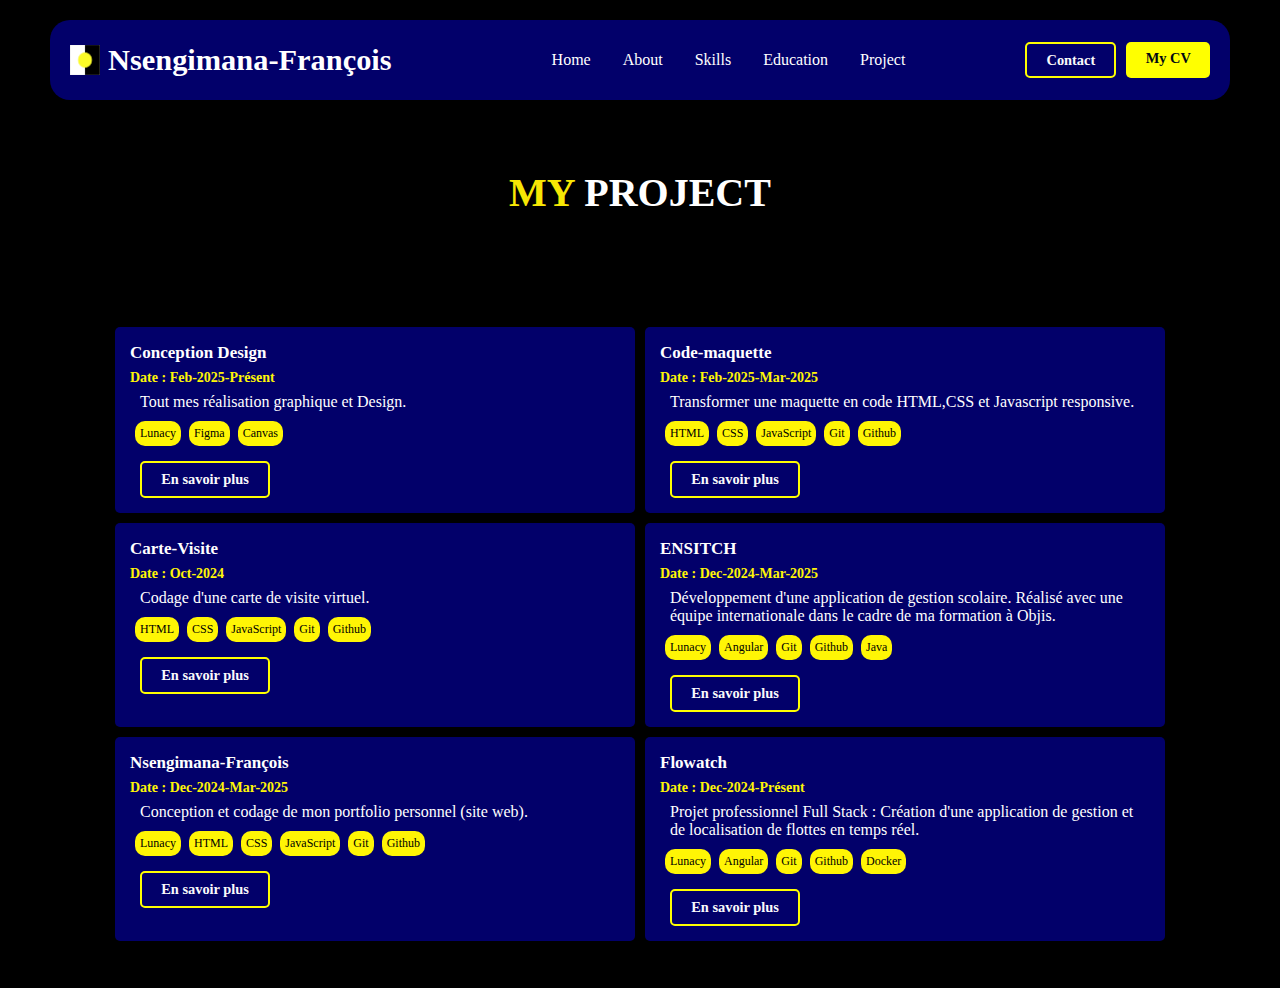
<file: project.html>
<!DOCTYPE html>
<html lang="fr">
  <head>
    <meta charset="UTF-8" />
    <meta name="viewport" content="width=device-width, initial-scale=1.0" />
    <meta name="description" content="Portfolio template developer full stack java web mobile.">
    <link rel="shortcut icon" href="img/mylogo.png" type="image/x-icon" />
    <!-- add font awesome cdn -->
    <link
      rel="stylesheet"
      href="https://cdnjs.cloudflare.com/ajax/libs/font-awesome/6.7.2/css/all.min.css"
      integrity="sha512-Evv84Mr4kqVGRNSgIGL/F/aIDqQb7xQ2vcrdIwxfjThSH8CSR7PBEakCr51Ck+w+/U6swU2Im1vVX0SVk9ABhg=="
      crossorigin="anonymous"
      referrerpolicy="no-referrer"/>
       <!-- link css  -->
      <link rel="stylesheet" href="frontend/assets/css/normalize.css">
    <link rel="stylesheet" href="frontend/assets/css/style.css" />
  <link rel="icon" type="image/x-icon" href="frontend/assets/images/Icon/mylogo.png" />
    <title>NsengimanaFrancois</title>
  </head>
  <body>
      <header class="wrapper">
        <div class="navbar">
          <div class="logo">
            <a href="" class="logo-name">
              <img src="frontend/assets/images/Icon/mylogo.png" alt="logo du startup IMANA-47" width="30px" height="30px" id="logo-imana">
            <h4 id="me-name">Nsengimana-François</h4>
            </a>
          </div>
          <nav>
            <ul class="links">
              <li><a href="index.html">Home</a></li>
              <li><a href="about.html">About</a></li>
              <li><a href="skills.html">Skills</a></li>
              <li><a href="education.html">Education</a></li>
              <li><a href="project.html">Project</a></li>
            </ul>
          </nav>
          <div class="buttons">
            <a href="https://www.linkedin.com/in/fran%C3%A7ois-nsengimana/" class="action-button pro">Contact</a>
            <a href="https://drive.google.com/drive/folders/15BE1zGO6AjBflAyBPNJmXUxkh7Z9_4n9?usp=drive_link" class="action-button">My CV</a>
          </div>
          <div class="burger-menu-button">
            <i class="fa-solid fa-bars"></i>
          </div>
        </div>
        <div class="burger-menu">
          <ul class="links">
            <li><a href="index.html">Home</a></li>
            <li><a href="about.html">About</a></li>
            <li><a href="skills.html">Skills</a></li>
            <li><a href="education.html">Education</a></li>
            <li><a href="project.html">Project</a></li>
            <div class="divider"></div>
            <div class="buttons-burger-menu">
              <a href="https://www.linkedin.com/in/fran%C3%A7ois-nsengimana/" class="action-button pro">Contact</a>
              <a href="https://drive.google.com/drive/folders/15BE1zGO6AjBflAyBPNJmXUxkh7Z9_4n9?usp=drive_link" class="action-button">My CV</a>
            </div>
          </ul>
        </div>
      </header>
      <main>
           <!-- section project start -->
            <section id="project" class="wrapper">
              <h3 class="head-section"><span>MY</span> PROJECT</h3>
            <div class="container-project">

                                              <!--Projet realisation design-->
                         <div class="box-project">
                <h1 class="titre-projet">Conception Design</h1>
                <h3 class="time">Date : Feb-2025-Présent</h3>
                <p class="detailes-projet">Tout mes réalisation graphique et Design.</p>
              <div class="icon-project">
                <ul>
                    <li>Lunacy</li>
                    <li>Figma</li>
                    <li>Canvas</li>
                </ul>
              </div>               
                <a href="#"><button class="btn-plus-sur-project">En savoir plus</button></a>
              </div> 
                        <!--Projet Carte visite-->
                         <div class="box-project">
                <h1 class="titre-projet">Code-maquette</h1>
                <h3 class="time">Date : Feb-2025-Mar-2025</h3>
                <p class="detailes-projet">Transformer une maquette en code HTML,CSS et Javascript responsive.</p>
              <div class="icon-project">
                <ul>
                    <li>HTML</li>
                    <li>CSS</li>
                    <li>JavaScript</li>
                    <li>Git</li>
                    <li>Github</li>
                </ul>
              </div>               
                <a href="https://github.com/IMANA47/Code-maquette"><button class="btn-plus-sur-project">En savoir plus</button></a>
              </div>
                                               
              <!--Projet Carte visite-->
                         <div class="box-project">
                <h1 class="titre-projet">Carte-Visite</h1>
                <h3 class="time">Date : Oct-2024</h3>
                <p class="detailes-projet">Codage d'une carte de visite virtuel.</p>    
              <div class="icon-project">
                <ul>
                    <li>HTML</li>
                    <li>CSS</li>
                    <li>JavaScript</li>
                    <li>Git</li>
                    <li>Github</li>
                </ul>
              </div>               
                <a href="https://github.com/IMANA47/Cart-Visite"><button class="btn-plus-sur-project">En savoir plus</button></a>
              </div>
                            <!--Project ENSITCH-->
              <div class="box-project">
                <h1 class="titre-projet">ENSITCH</h1>
                    <h3 class="time">Date : Dec-2024-Mar-2025</h3>
                <p class="detailes-projet">
                Développement d'une application de gestion scolaire.
                Réalisé avec une équipe internationale dans le cadre de ma formation à Objis.</p>
            
              <div class="icon-project">
                <ul>
                    <li>Lunacy</li>
                    <li>Angular</li>
                    <li>Git</li>
                    <li>Github</li>
                     <li>Java</li>
                </ul>
              </div>
                <a href="#"><button class="btn-plus-sur-project">En savoir plus</button></a>
              </div>
              
              <!--Project Nsengimana-François-->
              <div class="box-project">
                <h1 class="titre-projet">Nsengimana-François</h1>
                    <h3 class="time">Date : Dec-2024-Mar-2025</h3>
                <p class="detailes-projet">
Conception et codage de mon portfolio personnel  (site web).</p>
              <div class="icon-project">
                <ul>
                    <li>Lunacy</li>
                    <li>HTML</li>
                    <li>CSS</li>
                    <li>JavaScript</li>
                    <li>Git</li>
                    <li>Github</li>
                </ul>
              </div>
                <a href="https://github.com/IMANA47/Nsengimana-François"><button class="btn-plus-sur-project">En savoir plus</button></a>
              </div>
              <!--Projet flowatch-->
              <div class="box-project">
                <h1 class="titre-projet">Flowatch</h1>
                <h3 class="time">Date : Dec-2024-Présent</h3>
                <p class="detailes-projet">Projet professionnel Full Stack : Création d'une application de gestion et de localisation de flottes en temps réel.</p>
              <div class="skills-project">
                <ul>
                    <li>Lunacy</li>
                    <li>Angular</li>
                    <li>Git</li>
                    <li>Github</li>
                    <li>Docker</li>
                </ul>
              </div>                
                <a href="https://github.com/IMANA47/Flowatch"><button class="btn-plus-sur-project">En savoir plus</button></a>
              </div>
            </div>
            </section>
             <!-- section project end -->
          </main>
         <!-- contact section end --> 
      <script src="frontend/assets/js/script.js"></script>
  </body>
</html>
</file>
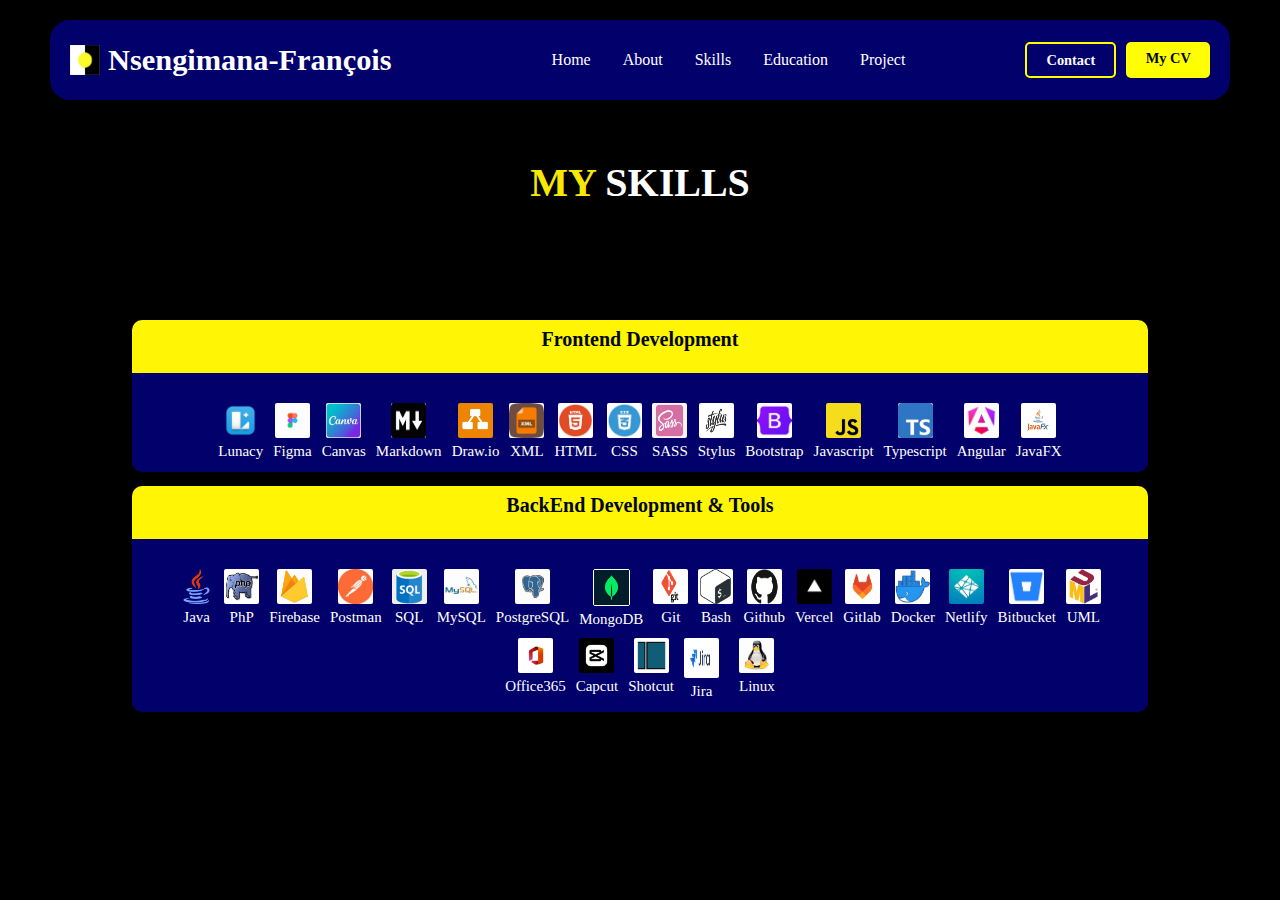
<file: skills.html>
<!DOCTYPE html>
<html lang="fr">
  <head>
    <meta charset="UTF-8" />
    <meta name="viewport" content="width=device-width, initial-scale=1.0" />
    <meta name="description" content="Portfolio template developer full stack java web mobile.">
    <link rel="shortcut icon" href="img/mylogo.png" type="image/x-icon" />
    <!-- add font awesome cdn -->
    <link
      rel="stylesheet"
      href="https://cdnjs.cloudflare.com/ajax/libs/font-awesome/6.7.2/css/all.min.css"
      integrity="sha512-Evv84Mr4kqVGRNSgIGL/F/aIDqQb7xQ2vcrdIwxfjThSH8CSR7PBEakCr51Ck+w+/U6swU2Im1vVX0SVk9ABhg=="
      crossorigin="anonymous"
      referrerpolicy="no-referrer"/>
       <!-- link css  -->
      <link rel="stylesheet" href="frontend/assets/css/normalize.css">
    <link rel="stylesheet" href="frontend/assets/css/style.css" />
  <link rel="icon" type="image/x-icon" href="frontend/assets/images/Icon/mylogo.png" />
    <title>NsengimanaFrancois</title>
  </head>
  <body>
      <header class="wrapper">
        <div class="navbar">
          <div class="logo">
            <a href="" class="logo-name">
              <img src="frontend/assets/images/Icon/mylogo.png" alt="logo du startup IMANA-47" width="30px" height="30px" id="logo-imana">
            <h4 id="me-name">Nsengimana-François</h4>
            </a>
          </div>
          <nav>
            <ul class="links">
              <li><a href="index.html">Home</a></li>
              <li><a href="about.html">About</a></li>
              <li><a href="skills.html">Skills</a></li>
              <li><a href="education.html">Education</a></li>
              <li><a href="project.html">Project</a></li>
            </ul>
          </nav>
          <div class="buttons">
            <a href="https://www.linkedin.com/in/fran%C3%A7ois-nsengimana/" class="action-button pro">Contact</a>
            <a href="https://drive.google.com/drive/folders/15BE1zGO6AjBflAyBPNJmXUxkh7Z9_4n9?usp=drive_link" class="action-button">My CV</a>
          </div>
          <div class="burger-menu-button">
            <i class="fa-solid fa-bars"></i>
          </div>
        </div>
        <div class="burger-menu">
          <ul class="links">
            <li><a href="index.html">Home</a></li>
            <li><a href="about.html">About</a></li>
            <li><a href="skills.html">Skills</a></li>
            <li><a href="education.html">Education</a></li>
            <li><a href="project.html">Project</a></li>
            <div class="divider"></div>
            <div class="buttons-burger-menu">
              <a href="https://www.linkedin.com/in/fran%C3%A7ois-nsengimana/" class="action-button pro">Contact</a>
              <a href="https://drive.google.com/drive/folders/15BE1zGO6AjBflAyBPNJmXUxkh7Z9_4n9?usp=drive_link" class="action-button">My CV</a>
            </div>
          </ul>
        </div>
      </header>
      <main>
         <section id="skills" class="wrapper">
          <h3 class="head-section"><span>MY</span> SKILLS</h3>
          <div class="box-skills">
            <div class="box-contenu-skills">
             <h3 class="head-skills">Frontend Development</h3>
              <div class="icon-skills">        
                <ul>
                <li><img src="frontend/assets/images/Icon/lunacy.png" alt="logo de l'application lunacy" style="font-size: 2rem; border-radius: 2px;" width="35" height="35">Lunacy</li>
          <li><img src="frontend/assets/images/Icon/figma.jpeg" alt="logo de l'application figma" style="font-size: 2rem; border-radius: 2px;" width="35" height="35">Figma</li>
                  <li><img src="frontend/assets/images/Icon/canvas.jpeg" alt="logo de l'application canvas" style="font-size: 2rem; border-radius: 2px;" width="35" height="35">Canvas</li>
                <li><img src="frontend/assets/images/Icon/markdown.jpeg" alt="logo de markdown" style="font-size: 2rem; border-radius: 2px;" width="35" height="35">Markdown</li>
                <li><img src="frontend/assets/images/Icon/draw-io.jpeg" alt="logo de l'application draw.io Diagrams" style="font-size: 2rem; border-radius: 2px;" width="35" height="35">Draw.io</li>
                <li><img src="frontend/assets/images/Icon/xml.jpeg" alt="logo de xml" style="font-size: 2rem; border-radius: 2px;" width="35" height="35">XML</li>
                <li><img src="frontend/assets/images/Icon/html2.jpeg" alt="logo du html" style="font-size: 2rem; border-radius: 2px;" width="35" height="35">HTML</li>
                <li><img src="frontend/assets/images/Icon/css.jpeg" alt="logo de css" style="font-size: 2rem; border-radius: 2px;" width="35" height="35">CSS</li>
                <li><img src="frontend/assets/images/Icon/sass.png" alt="logo de sass" style="font-size: 2rem; border-radius: 2px;" width="35" height="35">SASS</li>
                <li><img src="frontend/assets/images/Icon/stylus.jpeg" alt="logo de stylus" style="font-size: 2rem; border-radius: 2px;" width="35" height="35">Stylus</li>
                <li><img src="frontend/assets/images/Icon/bootstrap.jpg" alt="logo du framwork bootstrap" style="font-size: 2rem; border-radius: 2px;" width="35" height="35">Bootstrap</li>
				<li><img src="frontend/assets/images/Icon/javascript.jpg" alt="logo de javascript" style="font-size: 2rem; border-radius: 2px;" width="35" height="35">Javascript</li>
               <li><img src="frontend/assets/images/Icon/typescript.jpg" alt="logo de typescript" style="font-size: 2rem; border-radius: 2px;" width="35" height="35">Typescript</li>
               <li><img src="frontend/assets/images/Icon/Angular.jpg" alt="logo de angular" style="font-size: 2rem; border-radius: 2px;" width="35" height="35">Angular</li>
               <li><img src="frontend/assets/images/Icon/javafx.png" alt="logo du framwork javafx" style="font-size: 2rem; border-radius: 2px;" width="35" height="35">JavaFX</li>
            </ul>
                  </div>
              </div>
              <div class="box-contenu-skills">
               <h3 class="head-skills">BackEnd Development & Tools</h3>
                <div class="icon-skills">
                  <ul>
                  <li><img src="frontend/assets/images/Icon/java.png" alt="logo de java" style="font-size: 2rem; border-radius: 2px;" width="35" height="35">Java</li>
                  <li><img src="frontend/assets/images/Icon/PHP.jpeg" alt="logo de php" style="font-size: 2rem; border-radius: 2px;" width="35" height="35">PhP</li>
                  <li><img src="frontend/assets/images/Icon/firebase.jpeg" alt="logo" style="font-size: 2rem; border-radius: 2px;" width="35" height="35">Firebase</li>
                  <li><img src="frontend/assets/images/Icon/postman.jpeg" alt="logo" style="font-size: 2rem; border-radius: 2px;" width="35" height="35">Postman</li>
                                    <li><img src="frontend/assets/images/Icon/sql.jpeg" alt="uml" style="font-size: 2rem; border-radius: 2px;" width="35" height="35">SQL</li>
                <li><img src="frontend/assets/images/Icon/mysql.jpeg" alt="logo mysql" style="font-size: 2rem; border-radius: 2px;" width="35" height="35">MySQL</li>
                <li><img src="frontend/assets/images/Icon/postgresql.jpeg" alt="logo postgresql" style="font-size: 2rem; border-radius: 2px;" width="35" height="35">PostgreSQL</li>
                <li><img src="frontend/assets/images/Icon/mongoDB.jpeg" alt="uml" style="font-size: 2rem; border-radius: 2px;border: 1px solid white;" width="35" height="35">MongoDB</li>
                <li><img src="frontend/assets/images/Icon/git.png" alt="le logo de git" style="font-size: 2rem; border-radius: 2px;" width="35" height="35">Git</li>
                  <li><img src="frontend/assets/images/Icon/bash.png" alt="le logo du bash" style="font-size: 2rem; border-radius: 2px;" width="35" height="35">Bash</li>
                  <li><img src="frontend/assets/images/Icon/gitbub.png" alt="le logo de github" style="font-size: 2rem; border-radius: 2px;" width="35" height="35">Github</li>
                  <li><img src="frontend/assets/images/Icon/vercel.jpeg" alt="le logo de vercel" style="font-size: 2rem; border-radius: 2px;" width="35" height="35">Vercel</li>
                  <li><img src="frontend/assets/images/Icon/gitlab.jpeg" alt="le logo de gitlab" style="font-size: 2rem; border-radius: 2px;" width="35" height="35">Gitlab</li>
                  <li><img src="frontend/assets/images/Icon/docker.jpg" alt="le logo de docker" style="font-size: 2rem; border-radius: 2px;" width="35" height="35">Docker</li>
                  <li><img src="frontend/assets/images/Icon/netlify.jpeg" alt="logo de netlify" style="font-size: 2rem; border-radius: 2px;" width="35" height="35">Netlify</li>
                  <li><img src="frontend/assets/images/Icon/bitbucket.jpeg" alt="logo de bitbucket" style="font-size: 2rem; border-radius: 2px;" width="35" height="35">Bitbucket</li>
                  <li><img src="frontend/assets/images/Icon/uml.png" alt="logo norme uml" style="font-size: 2rem; border-radius: 2px;" width="35" height="35">UML</li>
  <li><img src="frontend/assets/images/Icon/office365.jpeg" alt="logo de la suit office365" style="font-size: 2rem; border-radius: 2px;" width="35" height="35">Office365</li>
          <li><img src="frontend/assets/images/Icon/capcut.png" alt="logo de l'application capcut" style="font-size: 2rem; border-radius: 2px;" width="35" height="35">Capcut</li>
                  <li><img src="frontend/assets/images/Icon/shotcut.png" alt="logo de l'application shotcut" style="font-size: 2rem; border-radius: 2px;" width="35" height="35">Shotcut</li>
                  <li><img src="frontend/assets/images/Icon/jira.jpeg" alt="logo de jira" style="font-size: 2rem; border-radius: 2px;" width="35" height="40">Jira<li>
          <li><img src="frontend/assets/images/Icon/linux.jpeg" alt="logo linux" style="font-size: 2rem; border-radius: 2px;" width="35" height="35">Linux</li>
              </ul>
                    </div>
              </div>
          </div>
             </section>
          </main> 
      <script src="frontend/assets/js/script.js"></script>
  </body>
</html>
</file>
<file: frontend/assets/css/style.css>
:root {
    --blue: #02006A;
    --yellow-hover: #ffff00;
    --light-grey: #D8D8D8;
    --white: #FFFFFF;
    --yellow: #ffff00;
    --black: #000000;
}
*, *::after, *::before{
    box-sizing: inherit;
}    
body{
    min-height: 100vh;
    display: flex;
    flex-direction: column;
    background-color: var(--black);
    color: white;
}
.wrapper{
    width: 100%;
    margin: 0 auto;
    padding: 10px;
}
/*-----------------------------------  navbar   start  ------------------*/
header {
  position: relative;
  background-color: var(--blue);
  margin: 10px 50px;
  border-radius: 20px;
  padding: 10px;
  display: flex;
}
.navbar {
  width: 100%;
  max-width: 1200px;
  height: 60px;
  margin: 0 auto;
  display: flex;
  align-items: center;
  justify-content: space-between;
}

.navbar .logo a {
  font-size: 1.5rem;
  font-weight: bold;
  display: flex;
  gap: 0.5rem;
  align-items: center;
}


.navbar .links {
  display: flex;
  gap: 2rem;
}
.navbar .burger-menu-button {
  color: yellow;
  font-size: 1.5rem;
  cursor: pointer;
  display: none;
}
li {
  list-style: none;
}
a {
  text-decoration: none;
  color: white;
  font-size: 1rem;
}
/* button navbar */
.buttons {
  display: flex;
  gap: 10px;
}
.action-button {
  background-color: yellow;
  color: #000814;
  padding: 0.5rem 1.2rem;
  border-radius: 5px;
  outline: none;
  font-size: 0.9rem;
  font-weight: bold;
  cursor: pointer;
}
.action-button:hover {
  color: #0b0b0b;
  border: 1px solid yellow;
}
.pro {
  background-color: transparent;
  color: #fafafb;
  border: 2px solid yellow;
}
.pro:hover {
  background-color: yellow;
  color: #0b0b0b;
  font-weight: bold;
}
/* burger menu */
.burger-menu {
  display: none;
  height: 0;
  position: absolute;
  right: 2rem;
  top: 60px;
  width: 200px;
  background-color: #021633af;
  backdrop-filter: blur(15px);
  border-radius: 10px;
  overflow: hidden;
  transition: height 0.2s cubic-bezier(0.175, 0.885, 0.32, 1.275);
}
.burger-menu.open {
  height: 350px;
}
.burger-menu li {
  padding: 0.7rem;
  display: flex;
  align-items: center;
  justify-content: center;
}
.divider {
  height: 1px;
  background-color: yellow;
  width: 80%;
  margin-left: auto;
  margin-right: auto;
  margin-bottom: 1rem;
}
.burger-menu .action-button {
  width: 80%;
  display: flex;
  justify-content: center;
  align-items: center;
}
.buttons-burger-menu {
  display: flex;
  flex-direction: column;
  justify-content: center;
  align-items: center;
  gap: 10px;
}
/*-----------------------------------  navbar   end  ------------------*/

/* --------------------section home start --------------------*/
#home {
    display: flex;
    gap: 40px;
    justify-content: center;
    align-items: center;
}

.home-text {
    font-size: 20px;
    text-align: center;
    line-height: 50px;
}

h1 {
    color: yellow;
    font-size: 30px;
    font-weight: bold;
}

p {
    font-weight: lighter;
    font-size: 18px;
}

.hom-social-icon {
    display: flex;
    justify-content: center;
    gap: 15px;
}

.hom-social-icon a {
    text-decoration: none;
    background-color: #ffe605;
    border-radius: 50%;
    padding: 5px;
    color: #0b0b0b;
}

/*-------------------- end section home -------------------- */


/* --------------------section about start --------------------*/
#about {
    display: flex;
    gap: 25px;
    justify-content: center;
    padding: 10px;
    margin-top: 20px;
  margin-bottom: 20px;
  height: auto;
}

.about-text {
    font-size: 20px;
}

.about-right .about-right-img img {
    margin-top: 45px;
    display: flex;
    align-items: center;
    justify-content: center;
    align-content: center;
    flex-direction: row;
    border-radius: 15px;
}
#imageMe2{
  object-fit: cover;
   border-radius: 10px;

}
#jobs {
    margin-top: 13px;
    color: #f7e704;
    font-weight: bold;
}

#paragraphe-about {
    margin-top: 8px;
}

a .button-about {
    background-color: transparent;
    color: #fafafb;
    border: 2px solid yellow;
    margin-top: 50px;
    padding: 0.5rem 1.2rem;
    border-radius: 5px;
    outline: none;
    font-size: 0.9rem;
    font-weight: bold;
    cursor: pointer;
}

a .button-about:hover {
    background-color: yellow;
    color: #0b0b0b;
    font-weight: bold;
}

/*-------------------- section about end --------------------*/
.head-section {
    text-align: center;
    font-size: 40px;
    font-weight: bolder;
    height: 100px;
}

.head-section > span {
    color: #f7e704;
}

/* --------------------section skills start--------------------*/
#skills{
  padding: 0;
  height: auto;
}
.box-skills {
    display: flex;
    flex-direction: row;
    flex-wrap: wrap;
    justify-content: center;
    align-content: center;
    margin: 20px;
    width: 90%;
  gap: 14px;
}

.box-skills .box-contenu-skills {
      width: 99%;
    height: auto;
    background-color: #02006A;
    border-radius: 10px;
    text-align: center;
}

.box-contenu-skills .head-skills {
        width: 100%;
    height: 45px;
    background: #fff505;
    border-top-right-radius: 10px;
    border-top-left-radius: 10px;
    color: #000814;
    font-size: 20px;
    font-weight: bolder;
  margin-top: auto;
padding-top:8px; 
}

.icon-skills ul {
    display: flex;
    flex-direction: row;
    flex-wrap: wrap;
  justify-content: center;
    margin: 2px 2px;
  padding: 10px 20px;
    gap: 10px;
} 

.icon-skills li {
    display: flex;
  flex-direction: column;
    gap: 0.3rem;
    align-items: center;
    font-size: 15px;
}

.box-contenu-skills > ul > li {
    padding-top: 3px;
    font-size: 18px;
    line-height: normal;
}

/* --------------------section skills end-------------------- */

/* --------------------section education start --------------------*/
#education{
  height: auto;
      margin-top: 20px;
  margin-bottom: 20px;
}

.box-education{
    display: flex;
    flex-direction: row;
    flex-wrap: wrap;
    justify-content: center;
    align-content: center;
  width: 99%;
  height: auto;
  margin-bottom: 20px;
}

.box-contenu {
    background-color: #02006A;
    width: 450px;
    height: auto;
    margin: 10px;
    padding: 12px;
    border-radius: 5px;
}
.linke-school{
  display: flex;
  align-items: center;
}
#school-imb{
  font-size: 15px;
}
.school {
    color: #fafafb;
    font-size: 17px;
    font-weight: bolder;
    margin-left: 2px;
      line-height: 20px;
}

.title-formation {
    font-size: 16px;
    font-weight: lighter;
}

.time {
    color: #fff505;
    font-size: 14px;
    line-height: 2px;
}

.description-formation {
    padding-left: 4px;
    font-size: 16px;
    line-height: 20px;
}

/* --------------------section education end-------------------- */
/* --------------------section project start --------------------*/
#project{
  height: auto;
      margin-top: 20px;
  margin-bottom: 20px;
}
.container-project {
    width: 100%;
    display: flex;
    flex-direction: row;
    flex-wrap: wrap;
    justify-content: center;
    align-content: center;
    margin: 2px;
    padding: 10px;

}

.box-project {
    background-color: #02006A;
    width: 490px;
    height: auto;
    margin: 5px;
    padding: 5px 15px;
    border-radius: 5px;
  line-height: normal;
}

.box-project h1 {
    color: white;
    font-size: 17px;
    font-weight: bolder;
}

.box-project  .detailes-projet {
    color: white;
    font-size: 16px;
    font-weight: lighter;
  margin: 10px;
}

.box-project ul {
    display: flex;
    gap: 8px;
    margin: 5px;
  padding: 0;
}

.box-project ul li {
    padding: 5px;
    color: black;
    font-size: 12px;
    border-radius: 10px;
    background: #fff505;
}

.btn-plus-sur-project {
    background-color: transparent;
    color: #fafafb;
    border: 2px solid yellow;
    margin: 10px;
    padding: 0.5rem 1.2rem;
    border-radius: 5px;
    outline: none;
    font-size: 0.9rem;
    font-weight: bold;
    cursor: pointer;
}

.btn-plus-sur-project:hover {
    background-color: yellow;
    color: #0b0b0b;
    font-weight: bold;
}

/* --------------------Section project end-------------------- */



/* --------------------contact section  start--------------------*/

/* container utility */
#contact .container {
  width: 80%;
  margin: auto;
  overflow: hidden;
}

/* main div */
.form-sections {
  margin-top: 5rem;
  display: grid;
  grid-gap: 5rem;
  grid-template-columns: repeat(2, 1fr);
}

/* Form-left styling */
.Form-left h1 {
  color: #fff;
  padding: 0;
  margin: 0;
}

.Form-left h4 {
  padding: 0;
  margin: 0;
  color: rgb(243, 235, 235);
}
.line {
  border-bottom: 2px solid yellow;
  width: 8%;
  margin-left: 0;
}
.Form-left span {
  color: rgb(187, 182, 182);
  font-weight: bold;
}
.Form-left a {
  text-decoration: none;
}

.Form-left hr {
  width: 25rem;
  margin-left: 0;
  border: 1px solid rgba(250, 232, 6, 0.8);
}

/* Form Right Styling */
.Form-right h1 {
  color: #fff;
  padding: 0;
  margin: 0;
}

form {
  padding-top: 2rem;
}

form h5 {
  padding: 0;
  margin: 0;
  color: rgb(228, 218, 218);
}
form input {
  padding: 0.6rem;
  width: 27rem;
  border: none;
  background-color: yellow;
  color: rgb(8, 8, 8);
  outline: none;
}

form textarea {
  padding: 0.6rem;
  width: 27rem;
  border: none;
  background-color: yellow;
  color: rgb(11, 11, 11);
  outline: none;
}

form button {
  width: 9rem;
  background: yellow;
  padding: 5px;
  outline: none;
  border-color: transparent;
  color: black;
  font-size: 15px;
  font-weight: bold;
  letter-spacing: 2px;
  text-align: center;
  margin-top: 0.9rem;
  border-radius: 2px;
  cursor: pointer;
}
/* --------------------section contact end --------------------*/

/* --------------------section footer  start--------------------*/
footer {
background-color: var(--blue);
    border-radius: 20px;
    padding-top: 20px;
    padding-bottom: 20px;
    margin-left: 20px;
    margin-right: 20px;
    margin-bottom: 40px;
}

.footerContainer {
    width: 100%;
    padding: 5px;
}

.socialIcons {
    display: flex;
    justify-content: center;
}

.socialIcons a {
    text-decoration: none;
    padding: 5px;
    background-color: #ffe605;
    margin: 10px;
    border-radius: 50%;
}

.socialIcons a i {
    font-size: 2rem;
    color: #0b0b0b;
    opacity: 0.9;
}

/* Hover Effects on Social Media Icon */

.socialIcons a:hover {
    background-color: #f7e704;
    transition: 0.5;
}

.footerNav {
    margin: 30px 0;
}

.footerNav ul {
    display: flex;
    justify-content: center;
    list-style-type: none;
    gap: none;
    padding: 0;
    margin: 20px 20px;
}
  .footerNav ul li {
    width: 10%;
    margin: 10px;
  }
.footerNav ul li a {
    color: white;
    margin: 20px;
    text-decoration: none;
    font-size: 1.3rem;
    opacity: 0.7;
    transition: 0.5s;
}

.footerNav ul li a:hover {
    opacity: 1;
}

.footerBottom p {
background-color: var(--blue);
    padding: 5px;
    text-align: center;
}

.footerBottom {
    color: white;
}

.designer {
    opacity: 0.7;
    text-transform: uppercase;
    letter-spacing: 1px;
    font-weight: bold;
    margin: 2px 5px;
}

/* --------------------section footer  end ------------------- */




@media screen and (min-width: 200px) {
    .wrapper{
        width: 90%;
        align-items: center;
        display: flex;
        flex-direction: column;
        padding: 10px 20px;
    }
          /* -- navbar */
  header {
    background: none;
  }
  .navbar .links,
  .navbar .action-button {
    display: none;
  }
  .navbar .burger-menu-button {
    display: block;
  }
  .burger-menu {
    display: block;
  }
      #me-name{
    display: none;
  }
  .burger-menu {
    left: 2rem;
    width: unset;
  }
  #about {
    flex-direction: column-reverse;
  }
  .about-right{
    display: none;
  }
  #school-imb{
  font-size: 15px;
}
  
    /*  section contact*/    
    #contact .form-sections {
    display: flex;
          flex-direction: column;
    width: 100%;
    text-align: left;
  }
      .footerNav ul {
    flex-direction: column;
  }
    .footerNav ul li {
    width: 100%;
    text-align: center;
    margin: 10px;
  }
}
@media screen and (min-width: 768px) {
    .wrapper{
        width: 720px;
    }
  .btn-plus-sur-project:hover {
    background-color: yellow;
    color: #0b0b0b;
    font-weight: bold;
}
     

  .footerNav ul {
    flex-direction: row;
  }
  .footerNav ul li {
    width: 100%;
    text-align: center;
    margin: 10px;
  }
}
@media screen and (min-width: 992px) {
    .wrapper{
        width: 960px;
    }
      /* -- navbar */
  header {
    background: none;
  }
  .navbar .links,
  .navbar .action-button {
    display: none;
  }
  #me-name {
    display: none;
  }
  .navbar .burger-menu-button {
    display: block;
  }
  .burger-menu {
    display: block;
  }
  
   #home{
        display: flex;
        flex-direction: row;
    }
     #about{
        display: flex;
        flex-direction: row;
    }
  .about-right{
    display: flex;
  }
     /*section contact*/
  #contact .form-sections {
    display: flex;
      flex-direction: row;
    width: 100%;
    text-align: left;
  }

  /* background image  */
  #contact {
    background: linear-gradient(
      rgba(245, 243, 39, 0.8) rgba(245, 243, 39, 0.8)
    );
    background-size: cover;
    background-position: center;
    height: auto;
    width: 100%;
  }

  .form-sections .Form-right {
    margin-top: 2rem;
    margin-bottom: 2rem;
  }    

}
@media screen and (min-width: 1200px) {
    .wrapper{
        width: 1140px;
        margin-top: 20px;
    }

  header {
    background: var(--blue);
  }
  .navbar .links,
  .navbar .action-button {
    display: flex;
  }
    .navbar .logo a {
  font-size: 1.9rem;

}
  #me-name {
    display: flex;
  }
  .navbar .burger-menu-button {
    display: none;
  }
  .burger-menu {
    display: block;
  }
    /*section projet*/
 #project .container-project {
    display: flex;
      flex-direction: row;
    width: 100%;
  }
  /*section education*/
 #education .box-education {
    display: flex;
      flex-direction: row;
    width: 100%;
  }
    /*section contact*/
 #contact .form-sections {
    display: flex;
      flex-direction: row;
    width: 100%;
     justify-content: space-between;
    text-align: left;
  }
  .footerNav ul {
    gap: none;
    padding: 0;
    margin: 20px 20px;
}
  .footerNav ul li {
    width: 10%;
    margin: 10px;
  }
}
@media screen and (min-width: 1400px) {
    .wrapper{
        width: 1320px;
    }
}
</file>
